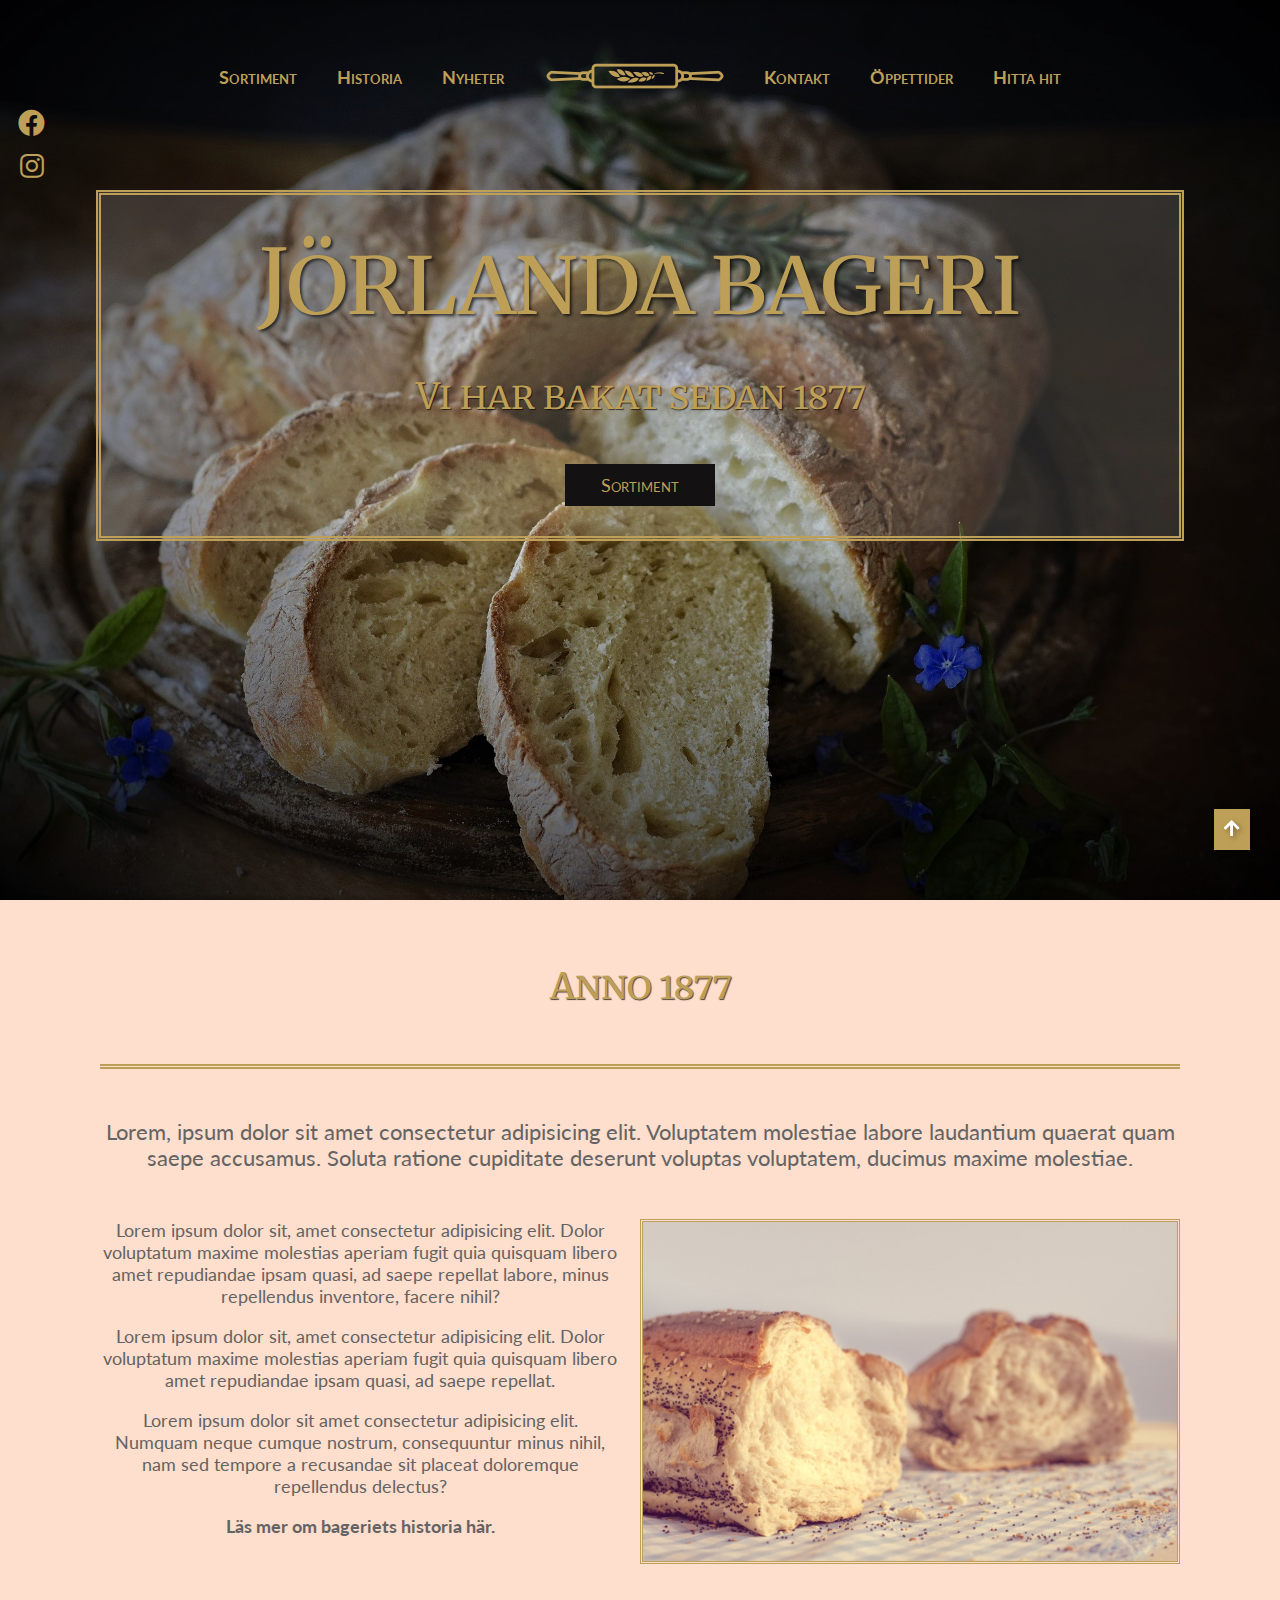
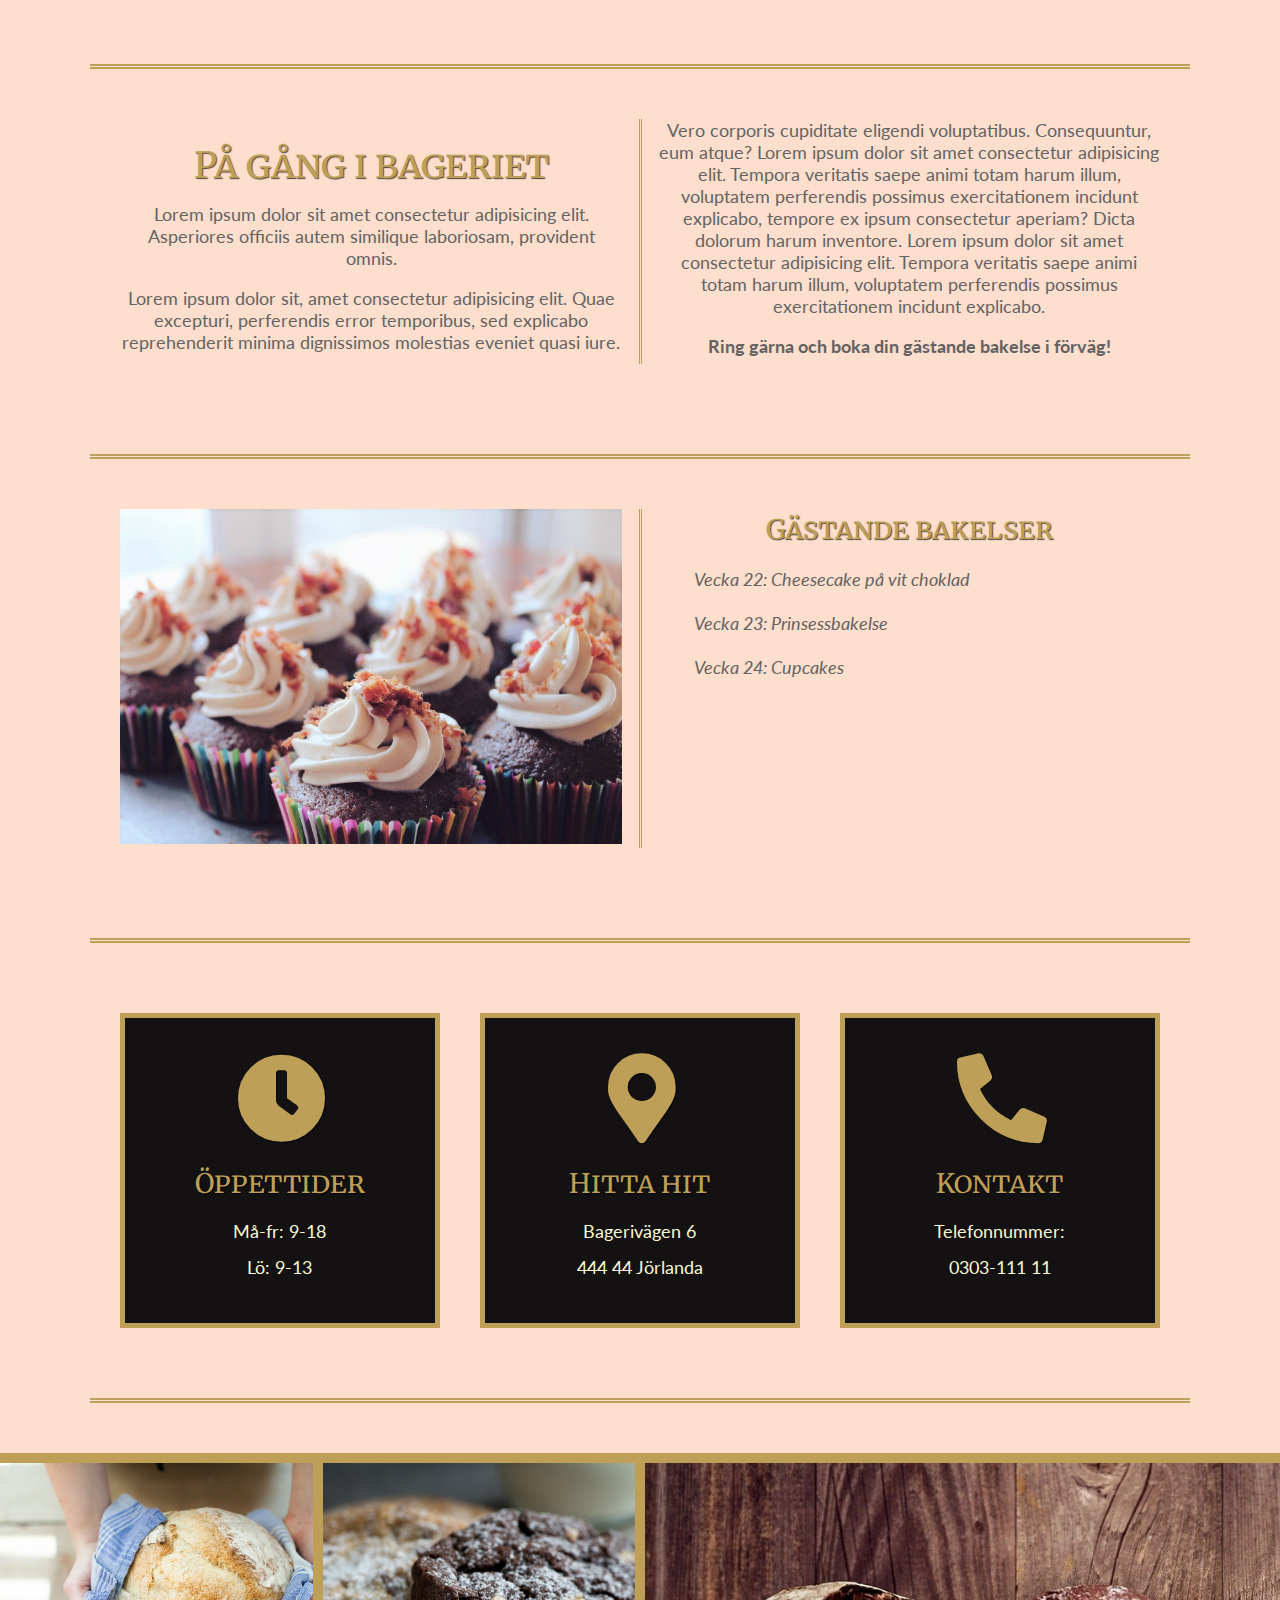
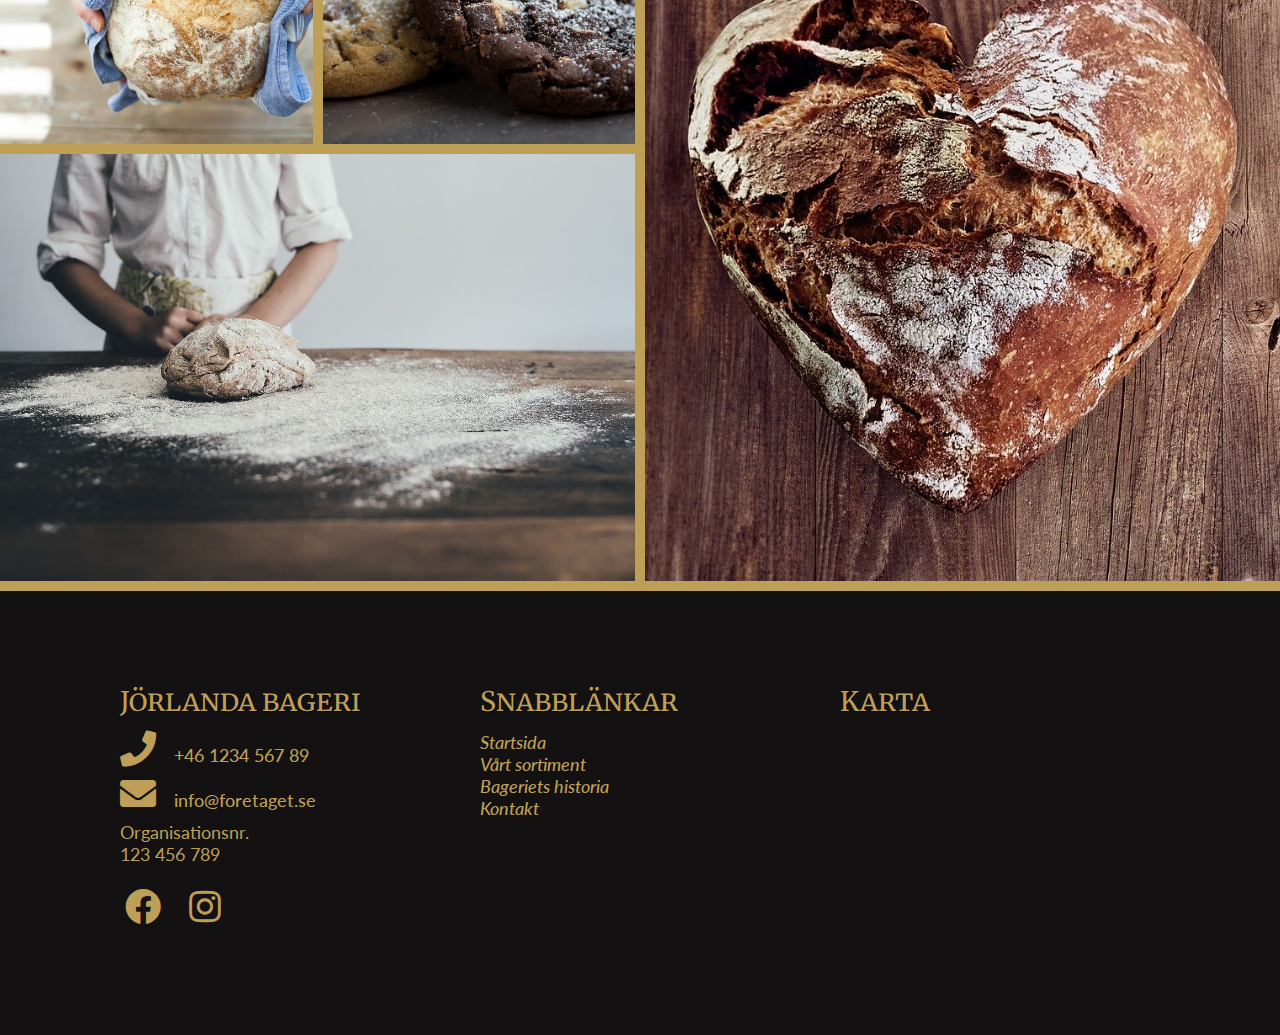
<file: index.html>
<!DOCTYPE html>
<html lang="sv">
<head>
    <meta charset="UTF-8">
    <meta name="viewport" content="width=device-width, initial-scale=1.0">
    <meta name="description" content="startsida för jorlanda bageri">
    <title>Jörlanda bageri</title>
    <link rel="stylesheet" href="css/main.css">
    <link href="https://fonts.googleapis.com/css2?family=Merriweather:ital,wght@0,300;0,400;0,700;0,900;1,300;1,400;1,700;1,900&display=swap" rel="stylesheet"> 
    <link href="https://fonts.googleapis.com/css2?family=Lato:ital,wght@0,100;0,300;0,400;0,700;0,900;1,100;1,300;1,400;1,700;1,900&family=Merriweather:ital,wght@0,300;0,400;0,700;0,900;1,300;1,400;1,700;1,900&display=swap" rel="stylesheet"> 
    <link rel="stylesheet" href="https://cdnjs.cloudflare.com/ajax/libs/font-awesome/5.13.0/css/all.min.css">
</head>
<body>
    <div class="site">
        <div id="top-of-the-page" div class="site">
       
        
        <main class="site-content" id="to-content">
            <section class="hero">
                <header class="site-header">
                    <div class="brand">
                        <a href="index.html"><img class="logo" src="image/bageri_favikon.png" alt="logotypbild på en kavel"></a>
                    </div>  
                   
                    <a class="btn toggle-menu" href="#"><i class="fas fa-bars fa-fw"></i></a>        
                    <nav class="site-navigation"> 
                        <a href="sortiment.html">Sortiment</a>
                        <a href="bageriets-historia.html">Historia</a>
                        <a href="nyheter.html" >Nyheter</a>
                        <a href="index.html"><img class="ikon" src="image/bageri_favikon.png" alt="logotyp bagare"></a>
                        <a href="kontakt.html">Kontakt</a>
                        <a href ="#oppettider">Öppettider</a> 
                        <a href="#karta">Hitta hit</a>
                    </nav> 
                    
                    <div class="so-me">
                        <a href="https://facebook.com/jorlandabageri"><i class="fab fa-facebook fa-fw scale"></i><span class="sr-only">Facebook</span></a>
                        <a href="https://instagram.com"><i class="fab fa-instagram fa-fw scale"></i><span class="sr-only">Instagram</span></a>  
                    </div>                
                </header>        
        
                <div class="container-border">
                    <h1>Jörlanda bageri</h1>
                    <div class="scale"><h5><a href="bageriets-historia.html">Vi har bakat sedan 1877</h5></a></div>
                    <div class="after"></div>
                    <a href="sortiment.html"><div class="button scale">Sortiment</a>
                  
                </div>                
                <div class="after"></div>
               
            </section>
            
            <section class="content">
                <div class="container">
                    <article class="post">
                        <div class="row"><div class="before"></div>

                            <h2 class="title">Anno 1877</h2>
                            <div class="border"></div>
                            <div class="ingress">Lorem, ipsum dolor sit amet consectetur adipisicing elit. Voluptatem molestiae labore laudantium quaerat quam saepe accusamus. Soluta ratione cupiditate deserunt voluptas voluptatem, ducimus maxime molestiae.</p></div>
                        
                            <div class="after"></div>    
                                      
                    
                            <p><img class="w50 alignright img-border" src="image/barkis.jpg" alt="bild på ett ljust bröd">Lorem ipsum dolor sit, amet consectetur adipisicing elit. Dolor voluptatum maxime molestias aperiam fugit quia quisquam libero amet repudiandae ipsam quasi, ad saepe repellat labore, minus repellendus inventore, facere nihil?</p>
                            <p>Lorem ipsum dolor sit, amet consectetur adipisicing elit. Dolor voluptatum maxime molestias aperiam fugit quia quisquam libero amet repudiandae ipsam quasi, ad saepe repellat.</p>
                            <p>Lorem ipsum dolor sit amet consectetur adipisicing elit. Numquam neque cumque nostrum, consequuntur minus nihil, nam sed tempore a recusandae sit placeat doloremque repellendus delectus? </p>
                            <p><b>Läs mer om bageriets historia <a href="bageriets-historia.html">här.</b></p></a>
                        </div> 
                    </article>
                
                    <div class="after"></div> 
                </div> 
            </section>
          
            <div class="border"></div>
            <section class="content section">
                <div class="container">
                    <div class="row">
                        <article class="col text-columns">
                           <h2 class="post-title">På gång i bageriet</h2>
                            <div class="post-preamble"><p>Lorem ipsum dolor sit amet consectetur adipisicing elit. Asperiores officiis autem similique laboriosam, provident omnis.</div>
                            <div class="post-content">
                               <p>Lorem ipsum dolor sit, amet consectetur adipisicing elit. Quae excepturi, perferendis error temporibus, sed explicabo reprehenderit minima dignissimos molestias eveniet quasi iure. Vero corporis cupiditate eligendi voluptatibus. Consequuntur, eum atque? Lorem ipsum dolor sit amet consectetur adipisicing elit. Tempora veritatis saepe animi totam harum illum, voluptatem perferendis possimus exercitationem incidunt explicabo, tempore ex ipsum consectetur aperiam? Dicta dolorum harum inventore. Lorem ipsum dolor sit amet consectetur adipisicing elit. Tempora veritatis saepe animi totam harum illum, voluptatem perferendis possimus exercitationem incidunt explicabo.</p>
                               <p><b>Ring gärna och boka din gästande bakelse i förväg!</b></p>
                            </div>
                        </article>
                    </div>
                    <div class="border"></div>    

                   <div class="row">
                        <div class="col text-columns">
                            <img src="image/cupcakes.jpg" alt="bild på cupcakes">
                            <h3>Gästande bakelser</h3>
                            <ul><p>
                                <li>Vecka 22: Cheesecake på vit choklad</li><br>
                                <li>Vecka 23: Prinsessbakelse</li><br>
                                <li>Vecka 24: Cupcakes</li>
                            </ul></p>                    
                      
                       
                  
                            
                        </div> 
                    </div>
                </div>
           
            </section>
          
            <div class="border"></div>
          

            <section class="features section">
                <div class="container">
                    <div class="row">
                        <div class="box-1">
                            <a name="oppettider"><i class="fas fa-clock fa-5x"></i><span class="sr-only">Klock-ikon</span>
                            <h3>Öppettider</h3></a>
                            <div class="p-white">Må-fr: 9-18<br>Lö: 9-13</div>
                        </div></a> 
                        <div class="box-1">
                            <i class="fas fa-map-marker-alt fa-5x"></i><span class="sr-only">GPS-ikon</span>
                            <h3>Hitta hit</h3><a href="https://goo.gl/maps/TNsWrTdi8qAAB6CSA" alt="länk till google maps">
                            <div class="p-white">Bagerivägen 6<br>444 44 Jörlanda</div></a>
                        </div>
                        <div class="box-1">
                            <i class="fas fa-phone-alt fa-5x"></i><span class="sr-only">Telefon-ikon</span>
                            <h3>Kontakt</h3>
                            <div class="p-white">Telefonnummer:<br><a href="tel:+46123456789">0303-111 11</a></div>
                            
                        </div>
                    </div>
                </div>
            </section>
     
            <div class="border"></div>
        </main>

        <div class="gallery">
            <figure class="gallery__item gallery__item--1">
                <img src="image/brod-i-handduk.jpg" class="gallery__img" alt="bröd liggandes i kökshandduk">
            </figure>
            <figure class="gallery__item gallery__item--2">
                <img src="image/kakor.jpg" class="gallery__img" alt="bild på två kakor">
            </figure>
            <figure class="gallery__item gallery__item--3">
                <img src="image/brod-hjarta.jpg" class="gallery__img" alt="bröd format som ett hjärta">
            </figure>
            <figure class="gallery__item gallery__item--4">
                <img src="image/bageri.jpg" class="gallery__img" alt="bagare står vid bakbord med en deg framför sig">
            </figure>
        </div>
        <footer class="site-footer">
    
            <div class="container">
                <div class="row-2">
                    <div class="col contact"><h3>Jörlanda bageri</h3><div class="phone"><i class="fas fa-phone fa-2x"></i><span class="sr-only">Telefon-ikon</span><a href="tel:+46123456789">+46 1234 567 89</a></div>
                        <div class="email"><i class="fas fa-envelope fa-2x"></i><span class="sr-only">Brev-ikon</span><a href="mailto:info@foretaget.se">info@foretaget.se</a></div>
                        <div class="contact">Organisationsnr.<br>123 456 789</a></div>
                        <a href="https://facebook.com"><i class="fab fa-facebook fa-2x"></i><span class="sr-only">Facebook</span></a></li>
                        <a href="https://instagram.com"><i class="fab fa-instagram fa-2x"></i><span class="sr-only">Instagram</span></a></li> 
                                            
                    </div>
                    <div class="col links"><h3>Snabblänkar</h3><ul>
                        <li><a href="index.html">Startsida</a></li>
                            <li><a href="sortiment.html">Vårt sortiment</a></li>
                            <li><a href="bageriets-historia.html">Bageriets historia</a></li>
                            <li><a href="kontakt.html">Kontakt</a></li>
                        </ul></div>
                    <div class="col"><a name="karta"><h3>Karta</h3><iframe src="https://www.google.com/maps/embed?pb=!1m18!1m12!1m3!1d2115.2787559019257!2d11.823460715587963!3d57.98311282525977!2m3!1f0!2f0!3f0!3m2!1i1024!2i768!4f13.1!3m3!1m2!1s0x4645657369e9e52d%3A0xb7d06a082ed2f62f!2sJ%C3%B6rlanda%20Bageri%20AB!5e0!3m2!1ssv!2sse!4v1588856460195!5m2!1ssv!2sse" width="100%" height="auto" frameborder="0" style="border:0;" allowfullscreen="" aria-hidden="false" tabindex="0"></iframe></div></a>
                    </div>
                </div>
            </div>
        </footer>

        <a href="#top"><button id="skrollknapp"><i class="fas fa-arrow-up"></i></button></a>
             
    </div>
    <script src="https://cdnjs.cloudflare.com/ajax/libs/jquery/3.5.1/jquery.js" integrity="sha256-QWo7LDvxbWT2tbbQ97B53yJnYU3WhH/C8ycbRAkjPDc=" crossorigin="anonymous"></script>
    <script>
        (function($){
            $('.toggle-menu').click( function() {
                $('.site-navigation').toggleClass('show');
            });
        })(jQuery);
      
    </script>
    
</body>
</html>
</file>
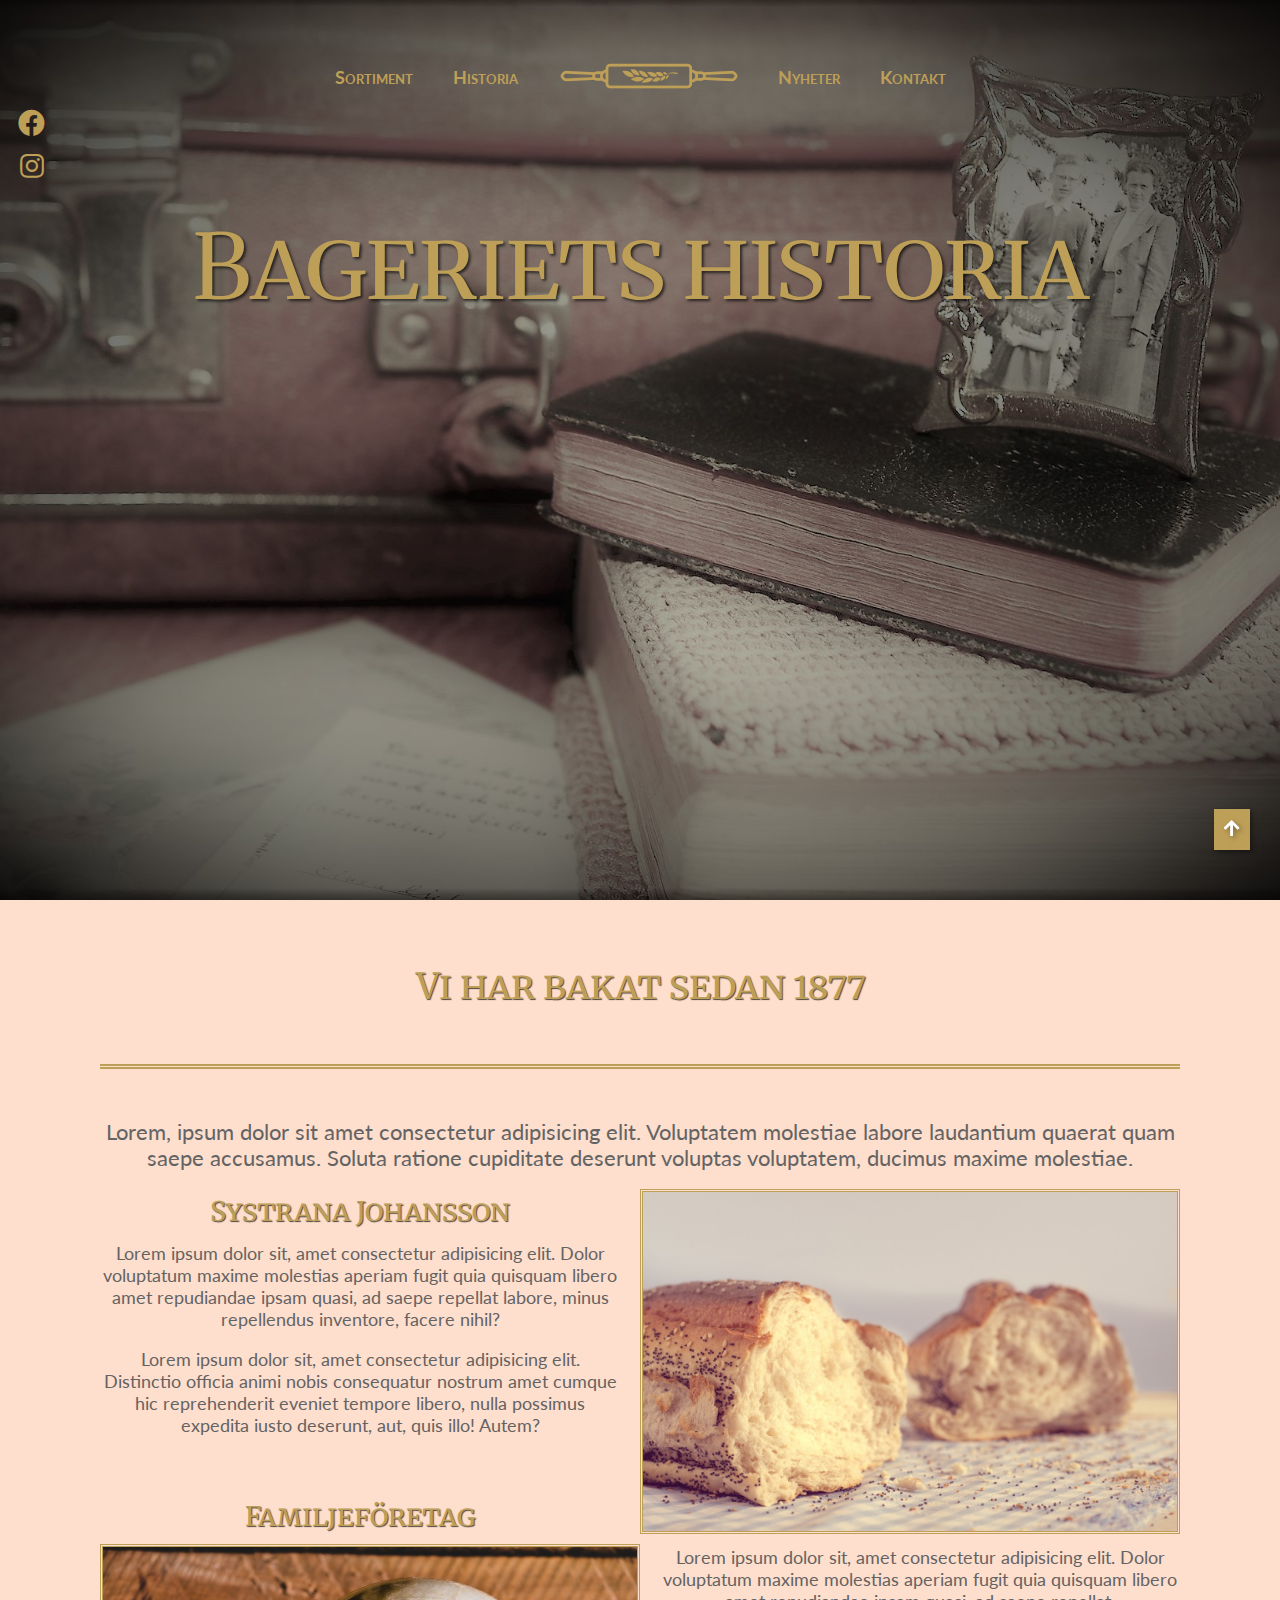
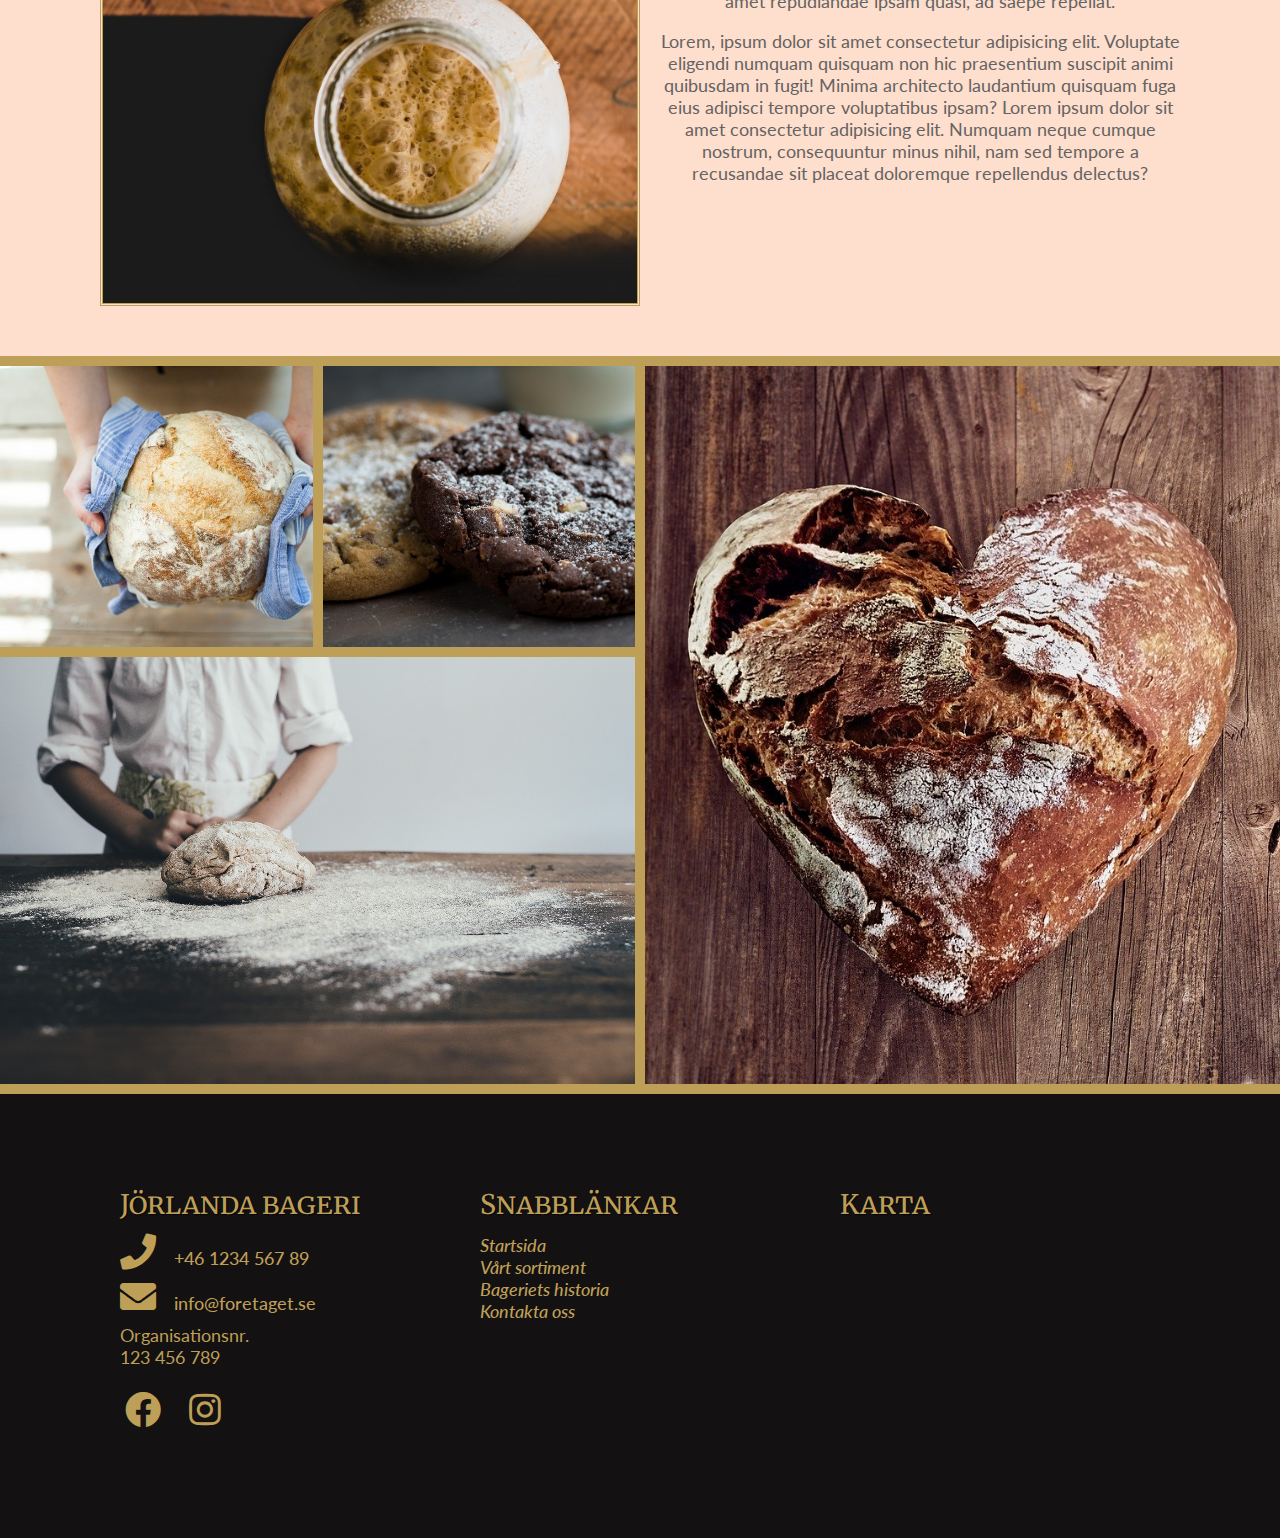
<file: bageriets-historia.html>
<!DOCTYPE html>
<html lang="sv">
<head>
    <meta charset="UTF-8">
    <meta name="viewport" content="width=device-width, initial-scale=1.0">
    <meta name="description" content="startsida för jorlanda bageri">
    <title>Jörlanda bageri</title>
    <link rel="stylesheet" href="css/main.css">
    <link href="https://fonts.googleapis.com/css2?family=Merriweather:ital,wght@0,300;0,400;0,700;0,900;1,300;1,400;1,700;1,900&display=swap" rel="stylesheet">
    <link href="https://fonts.googleapis.com/css2?family=Lato:ital,wght@0,100;0,300;0,400;0,700;0,900;1,100;1,300;1,400;1,700;1,900&family=Merriweather:ital,wght@0,300;0,400;0,700;0,900;1,300;1,400;1,700;1,900&display=swap" rel="stylesheet">  
    <link rel="stylesheet" href="https://cdnjs.cloudflare.com/ajax/libs/font-awesome/5.13.0/css/all.min.css">
</head>
<body>
    <main class="site-content" id="to-content">
        <section class="hero-historia">
            <header class="site-header">
                <div class="brand">
                    <a href="index.html"><img class="logo" src="image/bageri_favikon.png" alt="logotypbild på en kavel"></a>
                </div>  
               
                <a class="btn toggle-menu" href="#"><i class="fas fa-bars fa-fw"></i></a>        
                <nav class="site-navigation"> 
                    <a href="sortiment.html" >Sortiment</a>
                    <a href="bageriets-historia.html">Historia</a>
                    <a href="index.html"><img class="ikon" src="image/bageri_favikon.png" alt="logotyp bagare"></a>
                    <a href="nyheter.html" >Nyheter</a>                       
                    <a href="kontakt.html">Kontakt</a>
                </nav> 
                
              <div class="so-me">
                    <a href="https://facebook.com/jorlandabageri"><i class="fab fa-facebook fa-fw"></i><span class="sr-only">Facebook</span></a>
                    <a href="https://instagram.com"><i class="fab fa-instagram fa-fw"></i><span class="sr-only">Instagram</span></a>  
                </div>                
            </header>        
    
            <div class="container">
                <h1>Bageriets historia</h1>
                <div class="after"></div>
               
            </div>                
            <div class="after"></div>
           
        </section>


            <section class="content">
            <div class="container">
                <article class="post">
                    <div class="row"><div class="before"></div>
                        <h2 class="title">Vi har bakat sedan 1877</h2>
                        <div class="border"></div>
                        <p><div class="ingress">Lorem, ipsum dolor sit amet consectetur adipisicing elit. Voluptatem molestiae labore laudantium quaerat quam saepe accusamus. Soluta ratione cupiditate deserunt voluptas voluptatem, ducimus maxime molestiae.</p>
                    </div>                    
                
                    <img class="w50 alignright img-border" src="image/barkis.jpg" alt="bild på vitt bröd"> <h3>Systrana Johansson</h3><p>Lorem ipsum dolor sit, amet consectetur adipisicing elit. Dolor voluptatum maxime molestias aperiam fugit quia quisquam libero amet repudiandae ipsam quasi, ad saepe repellat labore, minus repellendus inventore, facere nihil?</p>
                   
                    <p>Lorem ipsum dolor sit, amet consectetur adipisicing elit. Distinctio officia animi nobis consequatur nostrum amet cumque hic reprehenderit eveniet tempore libero, nulla possimus expedita iusto deserunt, aut, quis illo! Autem?</p>
             
                    <img class="w50 alignleft img-border" src="image/surdeg-i-burk.jpg" alt="bild på surdeg i burk"><br><h3>Familjeföretag</h3><p>Lorem ipsum dolor sit, amet consectetur adipisicing elit. Dolor voluptatum maxime molestias aperiam fugit quia quisquam libero amet repudiandae ipsam quasi, ad saepe repellat.</p>
                    <p>Lorem, ipsum dolor sit amet consectetur adipisicing elit. Voluptate eligendi numquam quisquam non hic praesentium suscipit animi quibusdam in fugit! Minima architecto laudantium quisquam fuga eius adipisci tempore voluptatibus ipsam? Lorem ipsum dolor sit amet consectetur adipisicing elit. Numquam neque cumque nostrum, consequuntur minus nihil, nam sed tempore a recusandae sit placeat doloremque repellendus delectus? </p>
                </article></div> 
                <div class="after">
                                
            </div> 
            </section>
        </main>

        <div class="gallery">
            <figure class="gallery__item gallery__item--1">
                <img src="image/brod-i-handduk.jpg" class="gallery__img" alt="bröd liggandes i kökshandduk">
            </figure>
            <figure class="gallery__item gallery__item--2">
                <img src="image/kakor.jpg" class="gallery__img" alt="bild på två kakor">
            </figure>
            <figure class="gallery__item gallery__item--3">
                <img src="image/brod-hjarta.jpg" class="gallery__img" alt="bröd format som ett hjärta">
            </figure>
            <figure class="gallery__item gallery__item--4">
                <img src="image/bageri.jpg" class="gallery__img" alt="bagare står vid bakbord med en deg framför sig">
            </figure>
        </div>
        
        <footer class="site-footer">
    
            <div class="container">
                <div class="row-2">
                    <div class="col contact"><h3>Jörlanda bageri</h3><div class="phone"><i class="fas fa-phone fa-2x"></i><a href="tel:+46123456789">+46 1234 567 89</a></div>
                        <div class="email"><i class="fas fa-envelope fa-2x"></i><a href="mailto:info@foretaget.se">info@foretaget.se</a></div>
                        <div class="contact">Organisationsnr.<br>123 456 789</a></div>
                        <a href="https://facebook.com"><i class="fab fa-facebook fa-2x"></i><span class="sr-only">Facebook</span></a></li>
                        <a href="https://instagram.com"><i class="fab fa-instagram fa-2x"></i><span class="sr-only">Instagram</span></a></li> 
                                            
                    </div>
                    <div class="col links"><h3>Snabblänkar</h3><ul>
                        <li><a href="index.html">Startsida</a></li>
                            <li><a href="sortiment.html">Vårt sortiment</a></li>
                            <li><a href="bageriets-historia.html">Bageriets historia</a></li>
                            <li><a href="kontakt.html">Kontakta oss</a></li>
                        </ul></div>
                    <div class="col"><h3>Karta</h3><iframe src="https://www.google.com/maps/embed?pb=!1m18!1m12!1m3!1d2115.2787559019257!2d11.823460715587963!3d57.98311282525977!2m3!1f0!2f0!3f0!3m2!1i1024!2i768!4f13.1!3m3!1m2!1s0x4645657369e9e52d%3A0xb7d06a082ed2f62f!2sJ%C3%B6rlanda%20Bageri%20AB!5e0!3m2!1ssv!2sse!4v1588856460195!5m2!1ssv!2sse" width="100%" height="auto" frameborder="0" style="border:0;" allowfullscreen="" aria-hidden="false" tabindex="0"></iframe></div>
                    </div>
                </div>
            </div>
        </footer>
       
        <a href="#top"><button id="skrollknapp"><i class="fas fa-arrow-up"></i></button></a>
             
    </div>
    <script src="https://cdnjs.cloudflare.com/ajax/libs/jquery/3.5.1/jquery.js" integrity="sha256-QWo7LDvxbWT2tbbQ97B53yJnYU3WhH/C8ycbRAkjPDc=" crossorigin="anonymous"></script>
    <script>
        (function($){
            $('.toggle-menu').click( function() {
                $('.site-navigation').toggleClass('show');
            });
        })(jQuery);
      
    </script>
    
</body>
</html>
</file>
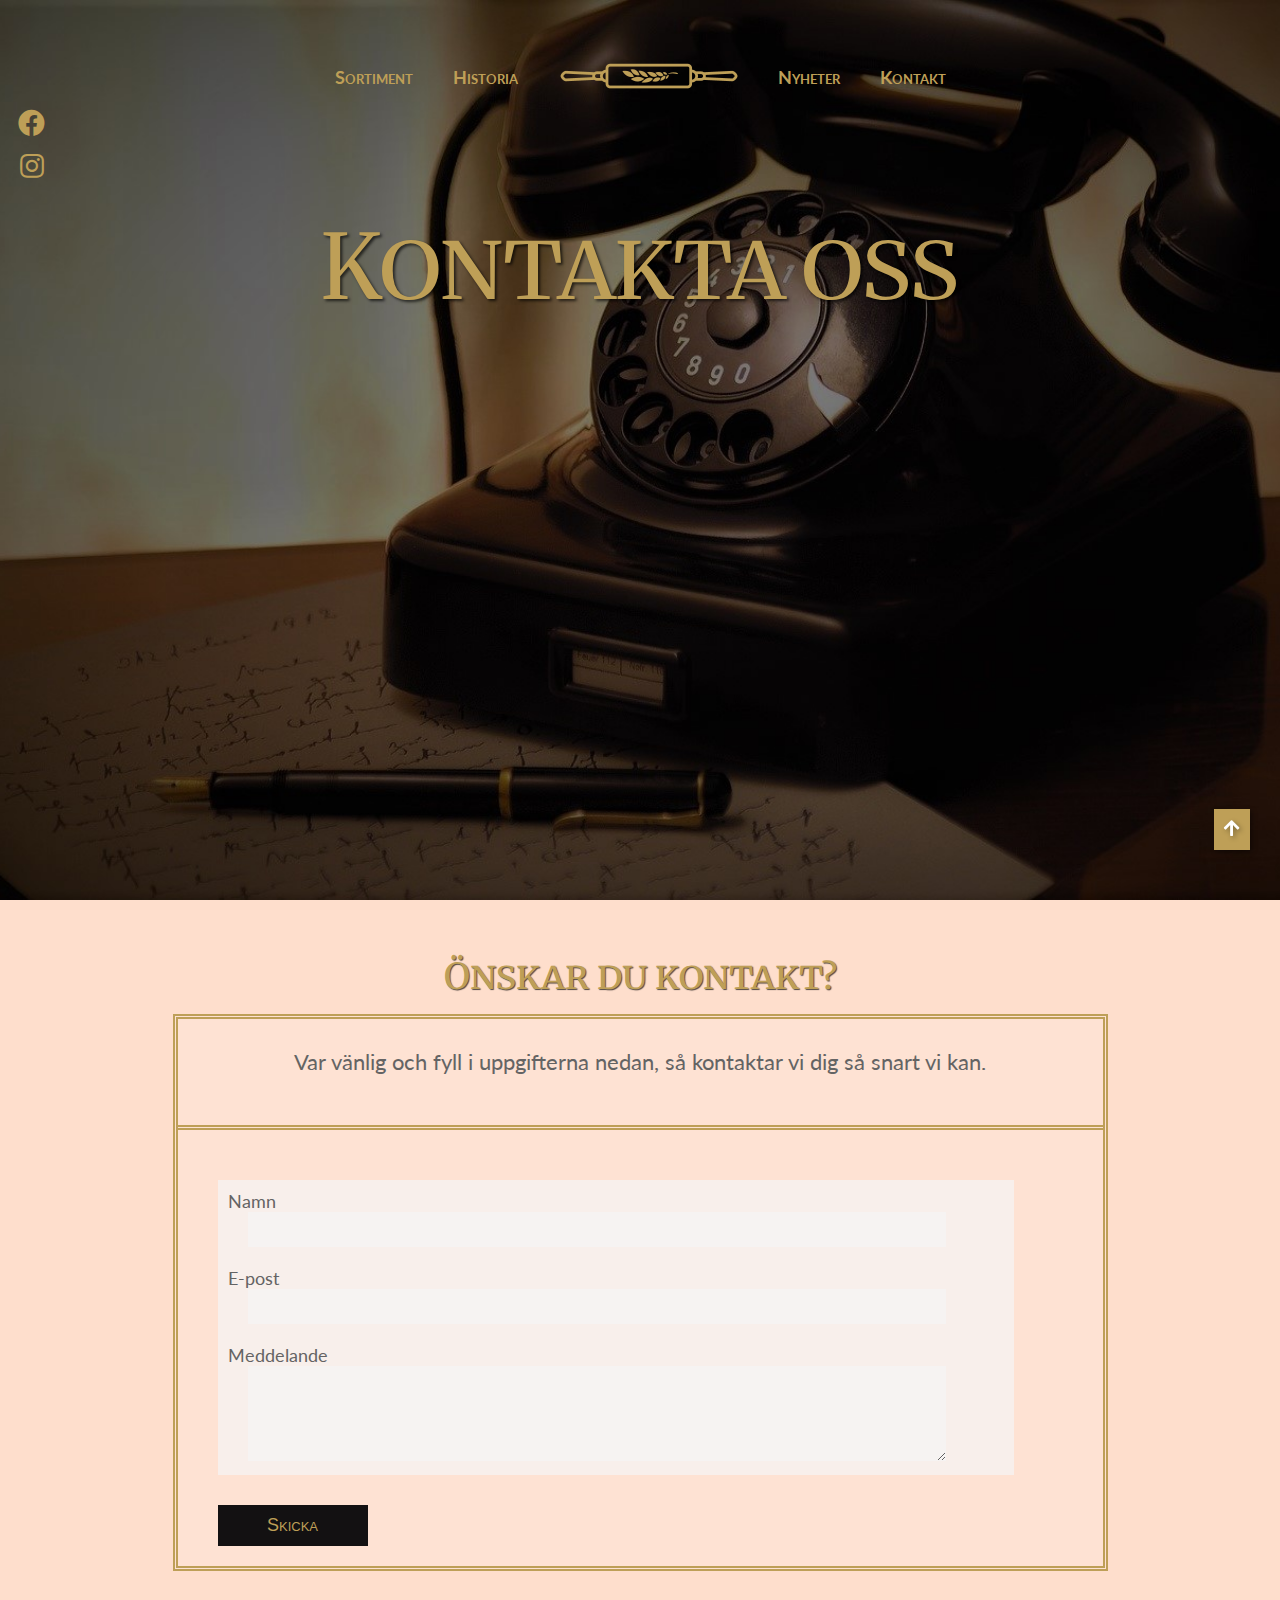
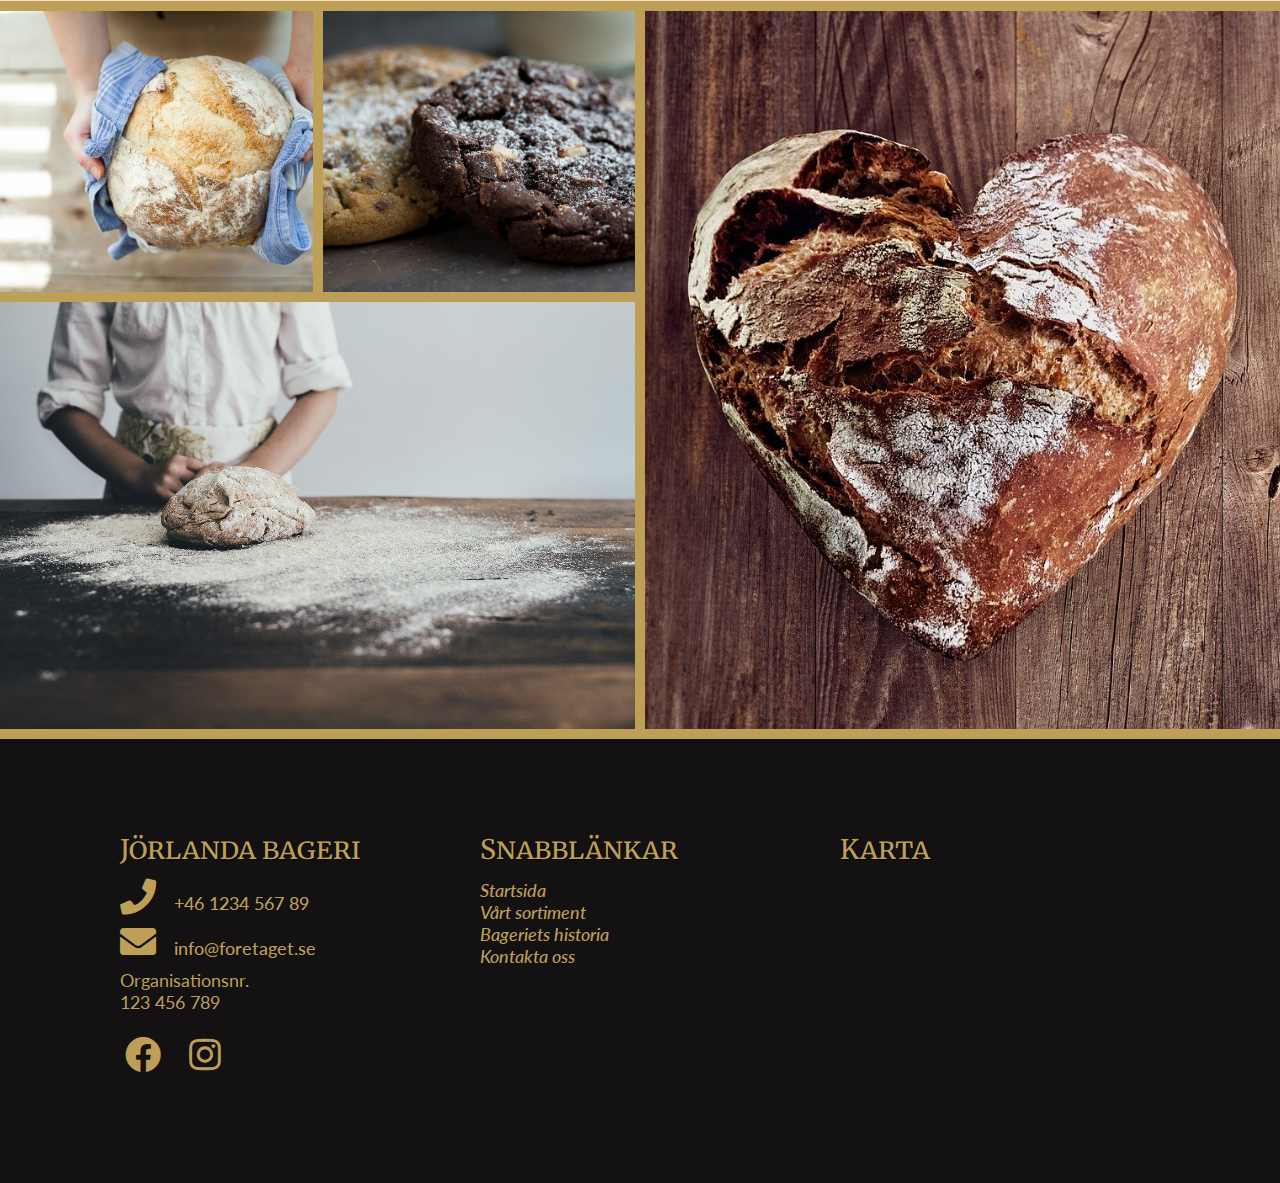
<file: kontakt.html>
<!DOCTYPE html>
<html lang="sv">
<head>
    <meta charset="UTF-8">
    <meta name="viewport" content="width=device-width, initial-scale=1.0">
    <meta name="description" content="startsida för jorlanda bageri">
    <title>Jörlanda bageri</title>
    <link rel="stylesheet" href="css/main.css">
    <link href="https://fonts.googleapis.com/css2?family=Merriweather:ital,wght@0,300;0,400;0,700;0,900;1,300;1,400;1,700;1,900&display=swap" rel="stylesheet">
    <link href="https://fonts.googleapis.com/css2?family=Lato:ital,wght@0,100;0,300;0,400;0,700;0,900;1,100;1,300;1,400;1,700;1,900&family=Merriweather:ital,wght@0,300;0,400;0,700;0,900;1,300;1,400;1,700;1,900&display=swap" rel="stylesheet">  
    <link rel="stylesheet" href="https://cdnjs.cloudflare.com/ajax/libs/font-awesome/5.13.0/css/all.min.css">
</head>
<body>
    <div class="site">
        <div id="top-of-the-page" div class="site">
            <section class="hero-kontakt">
                <header class="site-header">
                    <div class="brand">
                        <a href="index.html"><img class="logo" src="image/bageri_favikon.png" alt="logotyp bagare"></a>
                    </div>  
                   
                    <a class="btn toggle-menu" href="#"><i class="fas fa-bars fa-fw"></i></a>        
                    <nav class="site-navigation"> 
                        <a href="sortiment.html" >Sortiment</a>
                        <a href="bageriets-historia.html">Historia</a>
                        <a href="index.html"><img class="ikon" src="image/bageri_favikon.png" alt="logotypbild på en kavel"></a>
                        <a href="nyheter.html" >Nyheter</a>                       
                        <a href="kontakt.html">Kontakt</a>
                       
                    </nav> 
                    
                  <div class="so-me">
                        <a href="https://facebook.com/jorlandabageri"><i class="fab fa-facebook fa-fw"></i><span class="sr-only">Facebook</span></a>
                        <a href="https://instagram.com"><i class="fab fa-instagram fa-fw"></i><span class="sr-only">Instagram</span></a>  
                    </div>                
                </header>        
        
                <div class="container">
                    <h1>Kontakta oss</h1>
                    <div class="after"></div>
                        
                   
                </div>                
                <div class="after"></div>
               
            </section>   
       
        
            <section content>
                <div class="container">
                  
                    <div class="before"></div>
                    <h2>Önskar du kontakt?</h2>
                    <div class="container-border">
                        <div class="before"></div>
                                        
                        <div class="ingress">Var vänlig och fyll i uppgifterna nedan, så kontaktar vi dig så snart vi kan.</div>
                        <div class="border"></div>
                    
                        <div class="w.50">
                            <form action="form">
                                <label for="name">Namn<br><input type="text" name="name" id="name"></label>
                                <label for="e-post">E-post<br><input type="email" name="email" id="email"></label>
                                <label for="message">Meddelande<br>
                                <textarea name="text" rows="5"></textarea></label>
                                <div class="after"></div>
                                <input type="submit" class="button-left scale" value="Skicka">
                            </form>
                        </div>
                    </div>
                    <div class="after"></div>
            </section>

        </main>
        <div class="gallery">
            <figure class="gallery__item gallery__item--1">
                <img src="image/brod-i-handduk.jpg" class="gallery__img" alt="bröd liggandes i kökshandduk">
            </figure>
            <figure class="gallery__item gallery__item--2">
                <img src="image/kakor.jpg" class="gallery__img" alt="bild på två kakor">
            </figure>
            <figure class="gallery__item gallery__item--3">
                <img src="image/brod-hjarta.jpg" class="gallery__img" alt="bröd format som ett hjärta">
            </figure>
            <figure class="gallery__item gallery__item--4">
                <img src="image/bageri.jpg" class="gallery__img" alt="bagare står vid bakbord med en deg framför sig">
            </figure>
        </div>

        <footer class="site-footer">
    
            <div class="container">
                <div class="row-2">
                    <div class="col contact"><h3>Jörlanda bageri</h3><div class="phone"><i class="fas fa-phone fa-2x"></i><a href="tel:+46123456789">+46 1234 567 89</a></div>
                        <div class="email"><i class="fas fa-envelope fa-2x"></i><a href="mailto:info@foretaget.se">info@foretaget.se</a></div>
                        <div class="contact">Organisationsnr.<br>123 456 789</a></div>
                        <a href="https://facebook.com"><i class="fab fa-facebook fa-2x"></i><span class="sr-only">Facebook</span></a></li>
                        <a href="https://instagram.com"><i class="fab fa-instagram fa-2x"></i><span class="sr-only">Instagram</span></a></li> 
                                            
                    </div>
                    <div class="col links"><h3>Snabblänkar</h3><ul>
                        <li><a href="index.html">Startsida</a></li>
                            <li><a href="sortiment.html">Vårt sortiment</a></li>
                            <li><a href="bageriets-historia.html">Bageriets historia</a></li>
                            <li><a href="kontakt.html">Kontakta oss</a></li>
                        </ul></div>
                    <div class="col"><h3>Karta</h3><iframe src="https://www.google.com/maps/embed?pb=!1m18!1m12!1m3!1d2115.2787559019257!2d11.823460715587963!3d57.98311282525977!2m3!1f0!2f0!3f0!3m2!1i1024!2i768!4f13.1!3m3!1m2!1s0x4645657369e9e52d%3A0xb7d06a082ed2f62f!2sJ%C3%B6rlanda%20Bageri%20AB!5e0!3m2!1ssv!2sse!4v1588856460195!5m2!1ssv!2sse" width="100%" height="auto" frameborder="0" style="border:0;" allowfullscreen="" aria-hidden="false" tabindex="0"></iframe></div>
                    </div>
                </div>
            </div>
        </footer>
       
        <a href="#top"><button id="skrollknapp"><i class="fas fa-arrow-up"></i></button></a>
             
    </div>
    <script src="https://cdnjs.cloudflare.com/ajax/libs/jquery/3.5.1/jquery.js" integrity="sha256-QWo7LDvxbWT2tbbQ97B53yJnYU3WhH/C8ycbRAkjPDc=" crossorigin="anonymous"></script>
    <script>
        (function($){
            $('.toggle-menu').click( function() {
                $('.site-navigation').toggleClass('show');
            });
        })(jQuery);
      
    </script>
    
</body>
</html>

</body>
</html>
</file>
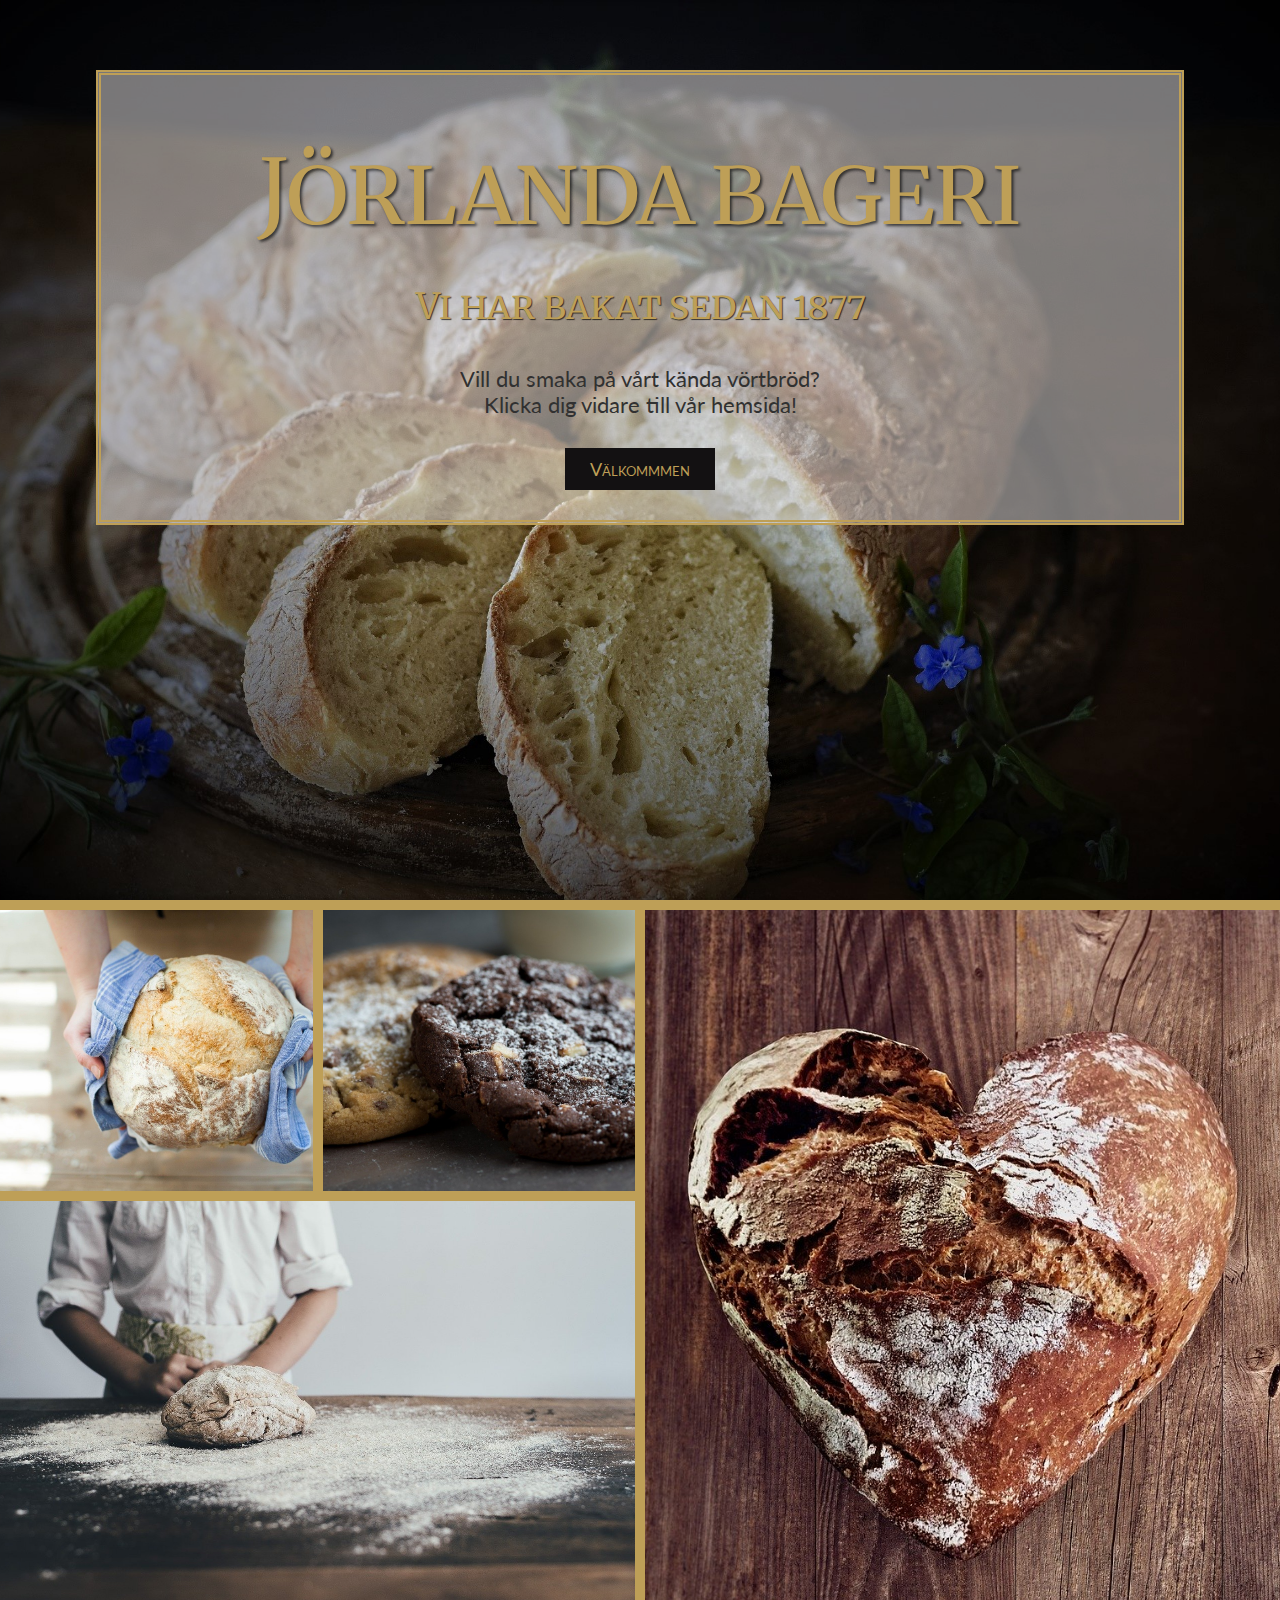
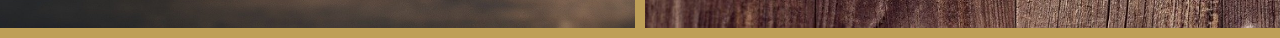
<file: landningssida.html>
<!DOCTYPE html>
<html lang="sv">
<head>
    <meta charset="UTF-8">
    <meta name="viewport" content="width=device-width, initial-scale=1.0">
    <title>Jörlanda bageri</title>
    <link rel="stylesheet" href="css/main.css">
    <link href="https://fonts.googleapis.com/css2?family=Merriweather:ital,wght@0,300;0,400;0,700;0,900;1,300;1,400;1,700;1,900&display=swap" rel="stylesheet">
    <link href="https://fonts.googleapis.com/css2?family=Lato:ital,wght@0,100;0,300;0,400;0,700;0,900;1,100;1,300;1,400;1,700;1,900&family=Merriweather:ital,wght@0,300;0,400;0,700;0,900;1,300;1,400;1,700;1,900&display=swap" rel="stylesheet">  
    <link rel="stylesheet" href="https://cdnjs.cloudflare.com/ajax/libs/font-awesome/5.13.0/css/all.min.css">
</head>
<body>
    <main class="site-main">

        <section class="hero-landning">
            <div class="before"></div>
            <div class="container-landning">
                <div class="before"></div>
            
                <h1>Jörlanda bageri</h1>
                         
                
                <h2>Vi har bakat sedan 1877</h2><br>
                <div class="ingress-dark">Vill du smaka på vårt kända vörtbröd?<br>Klicka dig vidare till vår hemsida!</div>
                <div class="after"></div>
                <a href="index.html"><div class="button scale">Välkommmen</a></div>
                <div class="after"></div>
                
            </div>  
        
                      
        </section>
   
        <div class="gallery">
            <figure class="gallery__item gallery__item--1">
                <img src="image/brod-i-handduk.jpg" class="gallery__img" alt="bröd liggandes i kökshandduk">
            </figure>
            <figure class="gallery__item gallery__item--2">
                <img src="image/kakor.jpg" class="gallery__img" alt="bild på två kakor">
            </figure>
            <figure class="gallery__item gallery__item--3">
                <img src="image/brod-hjarta.jpg" class="gallery__img" alt="bröd format som ett hjärta">
            </figure>
            <figure class="gallery__item gallery__item--4">
                <img src="image/bageri.jpg" class="gallery__img" alt="bagare står vid bakbord med en deg framför sig">
            </figure>
        </div>
       
    </main>    

        
</body>
</html>
</file>
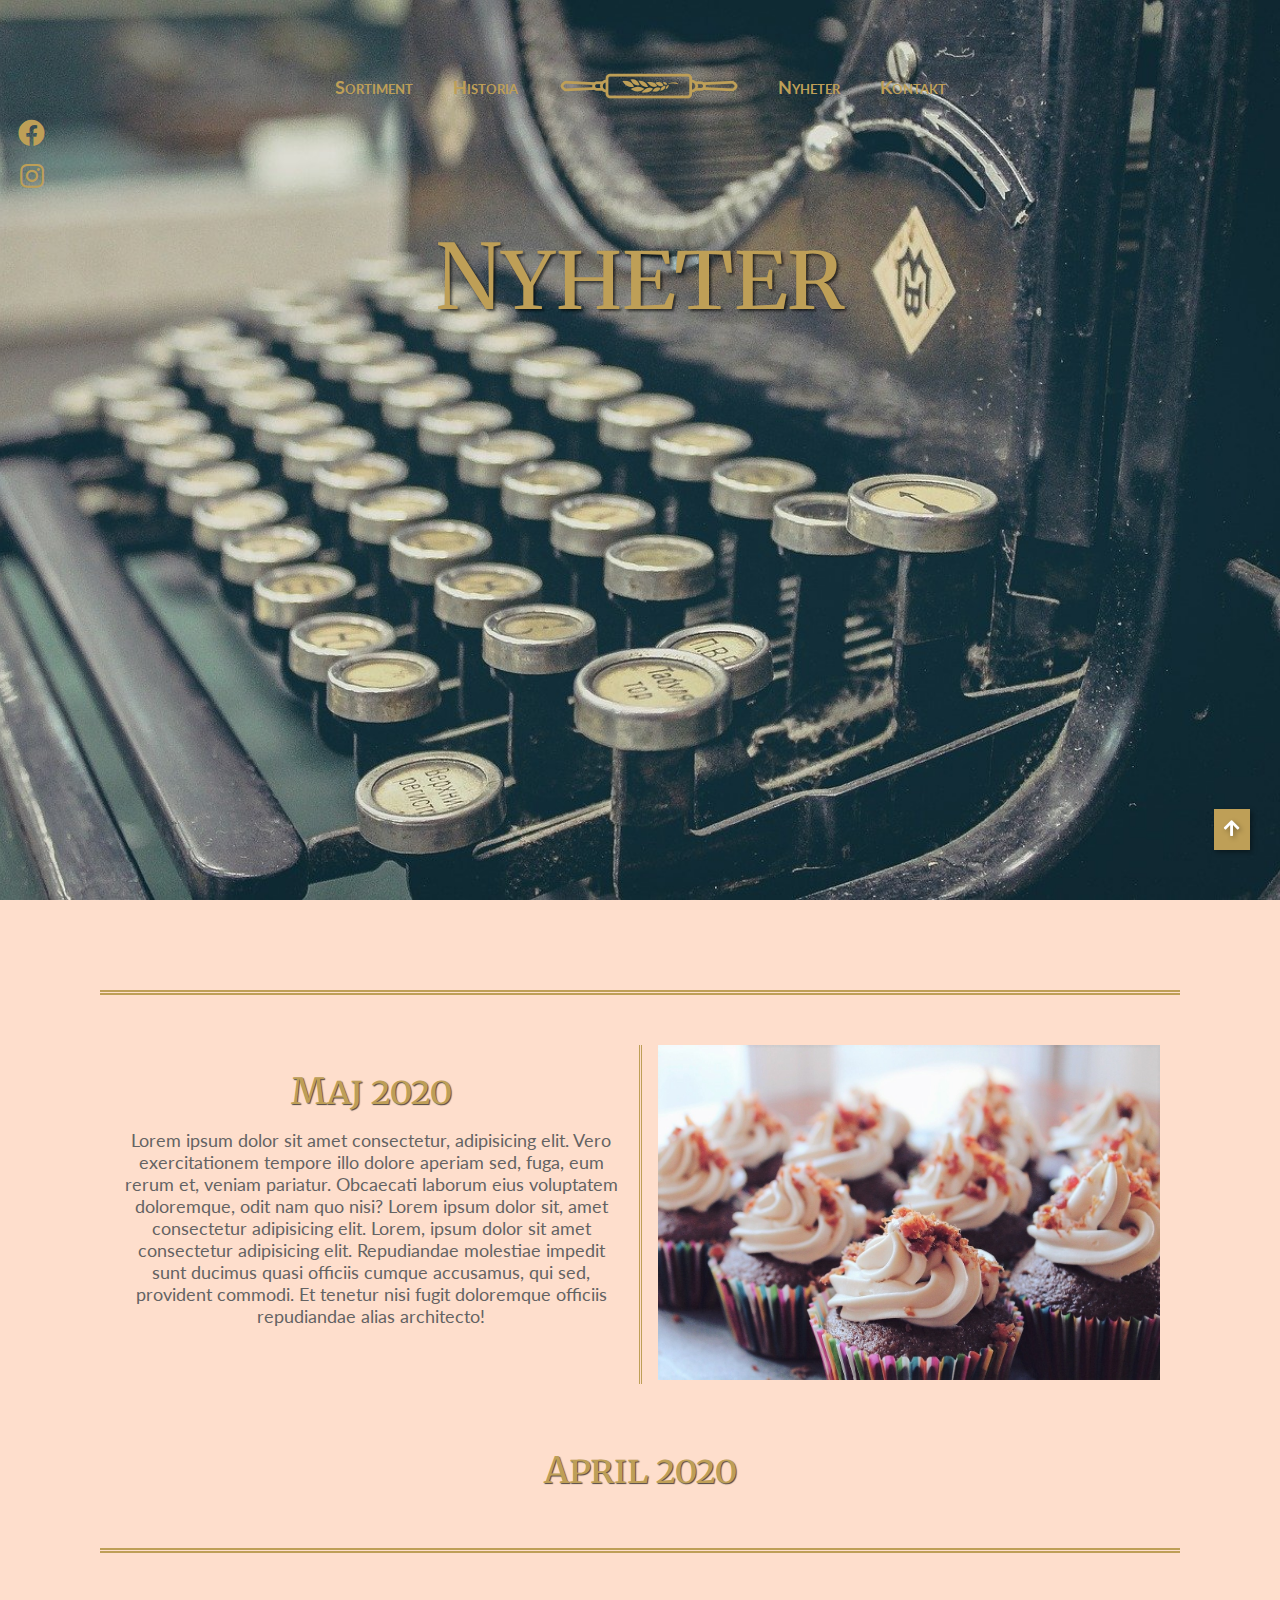
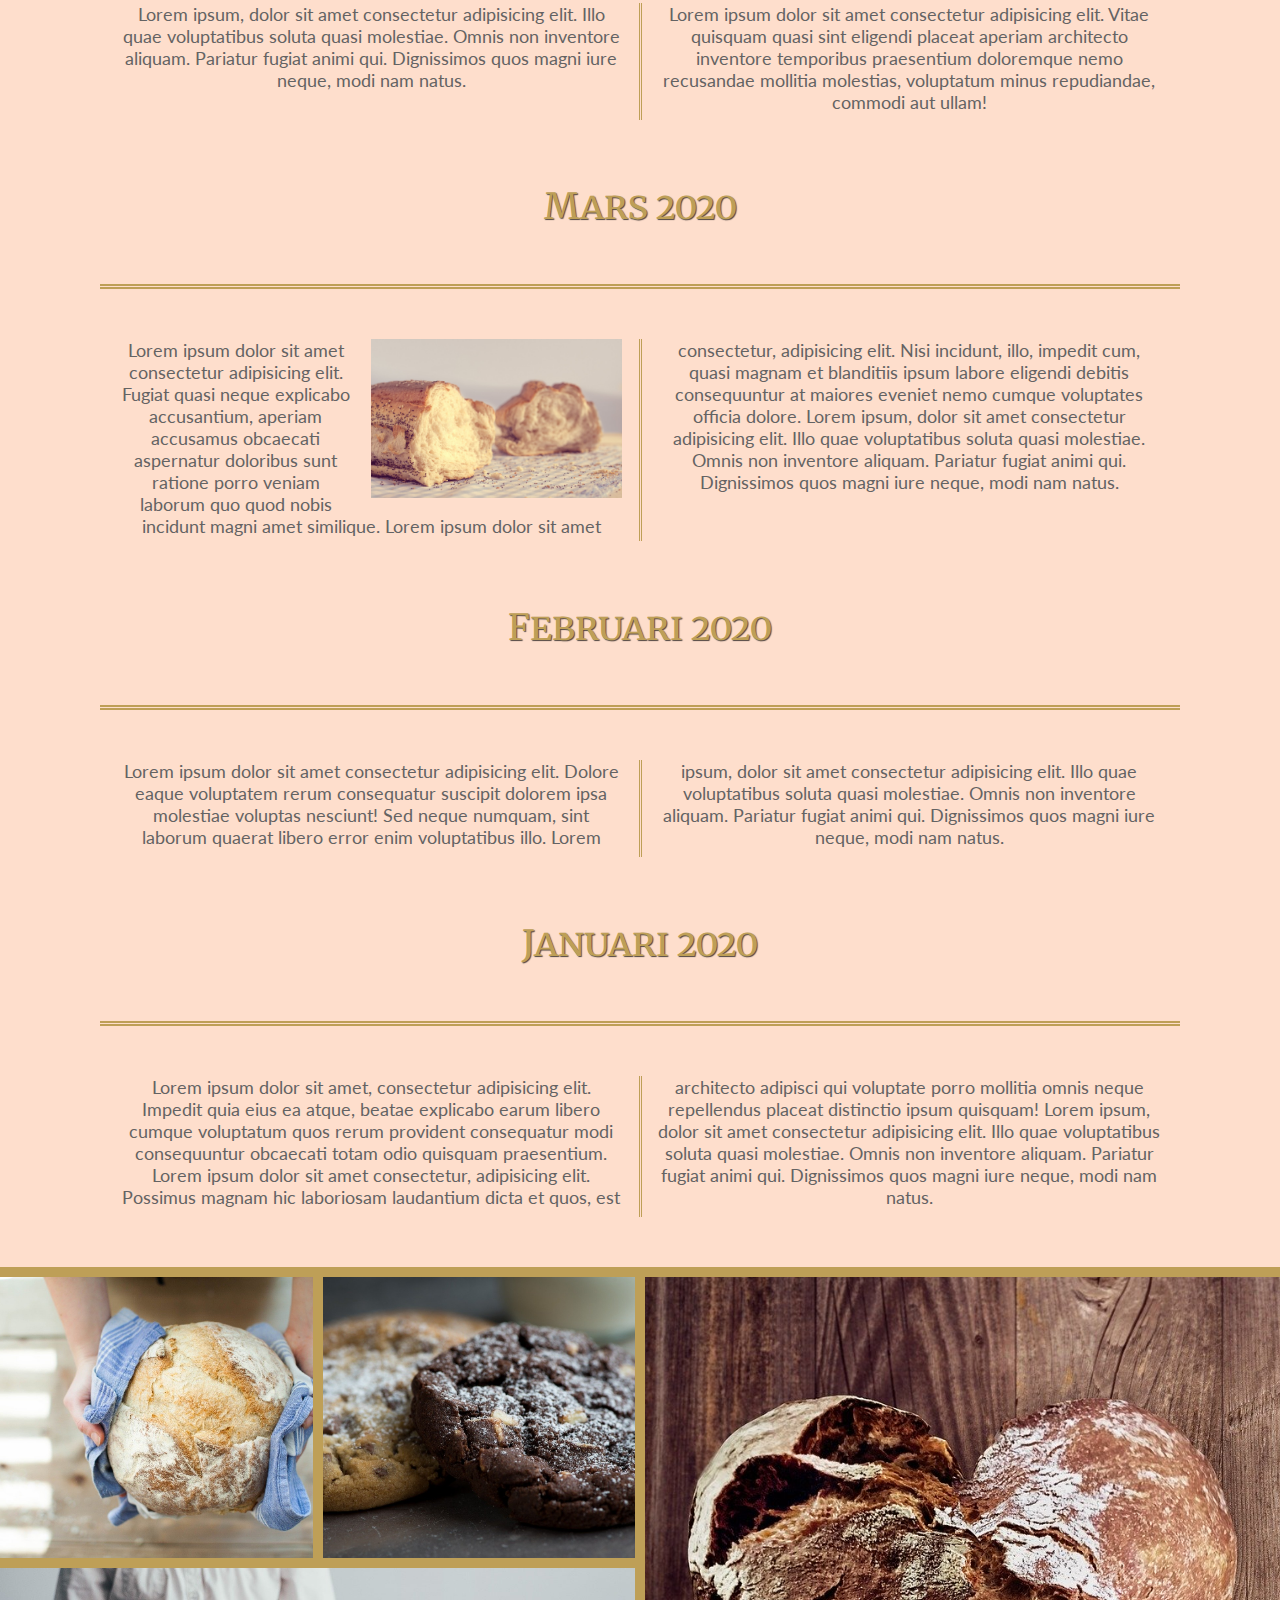
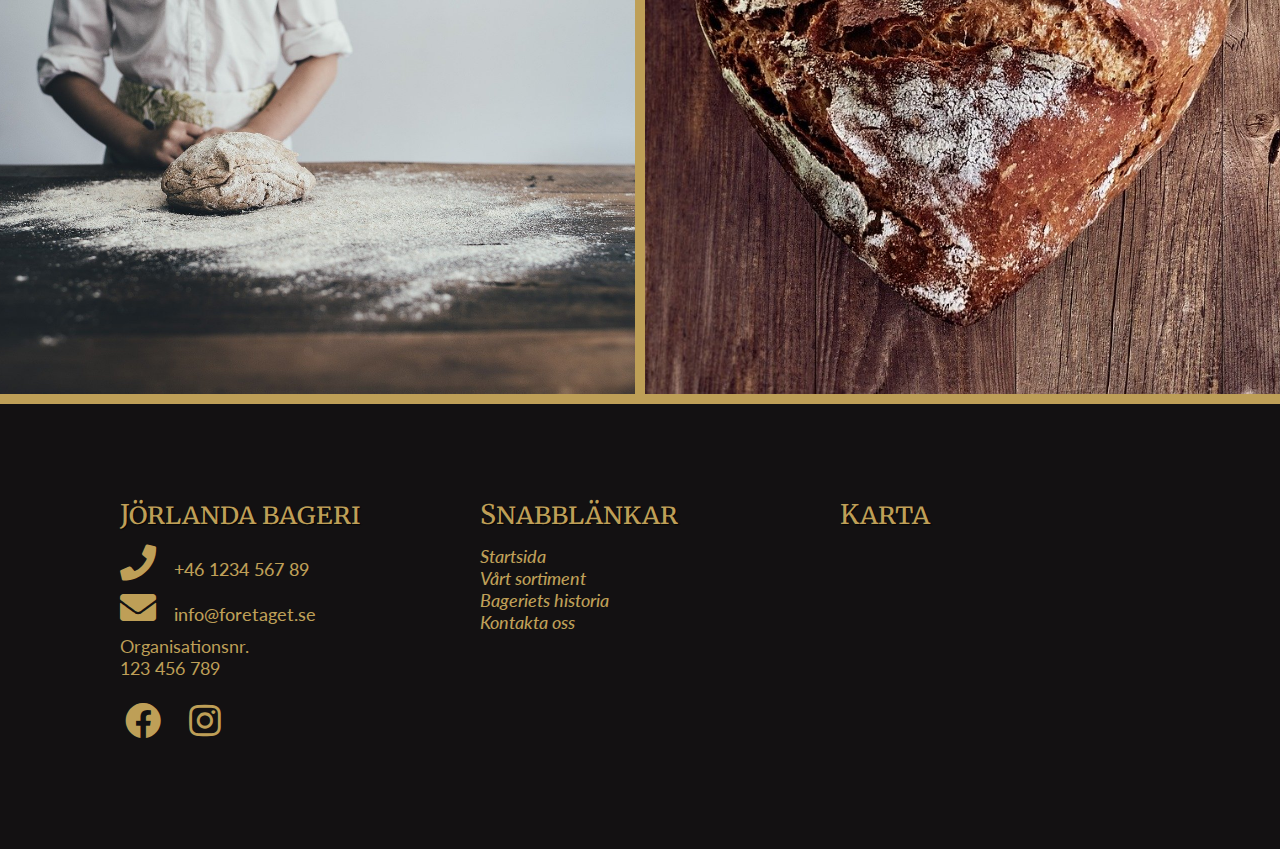
<file: nyheter.html>
<!DOCTYPE html>
<html lang="sv">
<head>
    <meta charset="UTF-8">
    <meta name="viewport" content="width=device-width, initial-scale=1.0">
    <meta name="description" content="startsida för jorlanda bageri">
    <title>Jörlanda bageri</title>
    <link rel="stylesheet" href="css/main.css">
    <link href="https://fonts.googleapis.com/css2?family=Merriweather:ital,wght@0,300;0,400;0,700;0,900;1,300;1,400;1,700;1,900&display=swap" rel="stylesheet">
    <link href="https://fonts.googleapis.com/css2?family=Lato:ital,wght@0,100;0,300;0,400;0,700;0,900;1,100;1,300;1,400;1,700;1,900&family=Merriweather:ital,wght@0,300;0,400;0,700;0,900;1,300;1,400;1,700;1,900&display=swap" rel="stylesheet">  
    <link rel="stylesheet" href="https://cdnjs.cloudflare.com/ajax/libs/font-awesome/5.13.0/css/all.min.css">
</head>
<body>
    <div class="site">
        <div id="top-of-the-page" div class="site">
           
            <section class="hero-nyheter">
                <header class="site-header">
                    <div class="brand">
                        <a href="index.html"><img class="logo" src="image/bageri_favikon.png" alt="logotypbild på en kavel"></a>
                    </div>  
                   
                    <a class="btn toggle-menu" href="#"><i class="fas fa-bars fa-fw"></i></a>        
                    <nav class="site-navigation"> 
                        <a href="sortiment.html" >Sortiment</a>
                        <a href="bageriets-historia.html">Historia</a>
                        <a href="index.html"><img class="ikon" src="image/bageri_favikon.png" alt="logotyp bagare"></a>
                        <a href="nyheter.html" >Nyheter</a>                       
                        <a href="kontakt.html">Kontakt</a>
                       
                    </nav> 
                    
                  <div class="so-me">
                        <a href="https://facebook.com/jorlandabageri"><i class="fab fa-facebook fa-fw"></i><span class="sr-only">Facebook</span></a>
                        <a href="https://instagram.com"><i class="fab fa-instagram fa-fw"></i><span class="sr-only">Instagram</span></a>  
                    </div>                
                </header>        
        
                <div class="container">
                    <h1>Nyheter</h1>
                    <div class="after"></div>
                        
                   
                </div>                
                <div class="after"></div>
               
            </section>   
            <section content>
                <div class="container">
                    <div class="row">                    
                        <div class="before"></div>
                        <div class="border"></div>
                            <div class="col text-columns">
                            <h2>Maj 2020</h2>                      
                            <p>Lorem ipsum dolor sit amet consectetur, adipisicing elit. Vero exercitationem tempore illo dolore aperiam sed, fuga, eum rerum et, veniam pariatur. Obcaecati laborum eius voluptatem doloremque, odit nam quo nisi? Lorem ipsum dolor sit, amet consectetur adipisicing elit. Lorem, ipsum dolor sit amet consectetur adipisicing elit. Repudiandae molestiae impedit sunt ducimus quasi officiis cumque accusamus, qui sed, provident commodi. Et tenetur nisi fugit doloremque officiis repudiandae alias architecto!</p>
                            <img src="image/cupcakes.jpg" alt="bild på cupcakes"></div>
                        <div class="after"></div>
                    </div>
                    <div class="row">
                        <h2>April 2020</h2>
                        <div class="border"></div>
                        <div class="col text-columns">
                            <p>Lorem ipsum, dolor sit amet consectetur adipisicing elit. Illo quae voluptatibus soluta quasi molestiae. Omnis non inventore aliquam. Pariatur fugiat animi qui. Dignissimos quos magni iure neque, modi nam natus.</p>
                            <p>Lorem ipsum dolor sit amet consectetur adipisicing elit. Vitae quisquam quasi sint eligendi placeat aperiam architecto inventore temporibus praesentium doloremque nemo recusandae mollitia molestias, voluptatum minus repudiandae, commodi aut ullam!</p>
                        </div>
                        <div class="after"></div>
                    </div>
                    <div class="row">
                        <h2>Mars 2020</h2>
                        <div class="border"></div>
                        <div class="col text-columns">
                            <p><img class="w50 alignright" src="image/barkis.jpg" alt="bild på vitt bröd">Lorem ipsum dolor sit amet consectetur adipisicing elit. Fugiat quasi neque explicabo accusantium, aperiam accusamus obcaecati aspernatur doloribus sunt ratione porro veniam laborum quo quod nobis incidunt magni amet similique. Lorem ipsum dolor sit amet consectetur, adipisicing elit. Nisi incidunt, illo, impedit cum, quasi magnam et blanditiis ipsum labore eligendi debitis consequuntur at maiores eveniet nemo cumque voluptates officia dolore. Lorem ipsum, dolor sit amet consectetur adipisicing elit. Illo quae voluptatibus soluta quasi molestiae. Omnis non inventore aliquam. Pariatur fugiat animi qui. Dignissimos quos magni iure neque, modi nam natus.</p>
                            <div class="after"></div>
                        </div>
                    </div>
                    <div class="row">
                        <h2>Februari 2020</h2>
                        <div class="border"></div>
                        <div class="col text-columns">
                            <p>Lorem ipsum dolor sit amet consectetur adipisicing elit. Dolore eaque voluptatem rerum consequatur suscipit dolorem ipsa molestiae voluptas nesciunt! Sed neque numquam, sint laborum quaerat libero error enim voluptatibus illo. Lorem ipsum, dolor sit amet consectetur adipisicing elit. Illo quae voluptatibus soluta quasi molestiae. Omnis non inventore aliquam. Pariatur fugiat animi qui. Dignissimos quos magni iure neque, modi nam natus.</p>
                        </div>
                        <div class="after"></div>
                    </div>
                    <div class="row">
                        <h2>Januari 2020</h2>
                        <div class="border"></div>
                        <div class="col text-columns">
                            <p>Lorem ipsum dolor sit amet, consectetur adipisicing elit. Impedit quia eius ea atque, beatae explicabo earum libero cumque voluptatum quos rerum provident consequatur modi consequuntur obcaecati totam odio quisquam praesentium. Lorem ipsum dolor sit amet consectetur, adipisicing elit. Possimus magnam hic laboriosam laudantium dicta et quos, est architecto adipisci qui voluptate porro mollitia omnis neque repellendus placeat distinctio ipsum quisquam! Lorem ipsum, dolor sit amet consectetur adipisicing elit. Illo quae voluptatibus soluta quasi molestiae. Omnis non inventore aliquam. Pariatur fugiat animi qui. Dignissimos quos magni iure neque, modi nam natus.</p>
                        </div>
                        <div class="after"></div>
                    </div>
                </div>
            </section>
            <div class="gallery">
                <figure class="gallery__item gallery__item--1">
                    <img src="image/brod-i-handduk.jpg" class="gallery__img" alt="bröd liggandes i kökshandduk">
                </figure>
                <figure class="gallery__item gallery__item--2">
                    <img src="image/kakor.jpg" class="gallery__img" alt="bild på två kakor">
                </figure>
                <figure class="gallery__item gallery__item--3">
                    <img src="image/brod-hjarta.jpg" class="gallery__img" alt="bröd format som ett hjärta">
                </figure>
                <figure class="gallery__item gallery__item--4">
                    <img src="image/bageri.jpg" class="gallery__img" alt="bagare står vid bakbord med en deg framför sig">
                </figure>
            </div>
        
        <footer class="site-footer">    
            <div class="container">
                <div class="row-2">
                    <div class="col contact"><h3>Jörlanda bageri</h3><div class="phone"><i class="fas fa-phone fa-2x"></i><a href="tel:+46123456789">+46 1234 567 89</a></div>
                        <div class="email"><i class="fas fa-envelope fa-2x"></i><a href="mailto:info@foretaget.se">info@foretaget.se</a></div>
                        <div class="contact">Organisationsnr.<br>123 456 789</a></div>
                        <a href="https://facebook.com"><i class="fab fa-facebook fa-2x"></i><span class="sr-only">Facebook</span></a></li>
                        <a href="https://instagram.com"><i class="fab fa-instagram fa-2x"></i><span class="sr-only">Instagram</span></a></li> 
                                            
                    </div>
                    <div class="col links"><h3>Snabblänkar</h3><ul>
                        <li><a href="index.html">Startsida</a></li>
                            <li><a href="sortiment.html">Vårt sortiment</a></li>
                            <li><a href="bageriets-historia.html">Bageriets historia</a></li>
                            <li><a href="kontakt.html">Kontakta oss</a></li>
                        </ul></div>
                    <div class="col"><h3>Karta</h3><iframe src="https://www.google.com/maps/embed?pb=!1m18!1m12!1m3!1d2115.2787559019257!2d11.823460715587963!3d57.98311282525977!2m3!1f0!2f0!3f0!3m2!1i1024!2i768!4f13.1!3m3!1m2!1s0x4645657369e9e52d%3A0xb7d06a082ed2f62f!2sJ%C3%B6rlanda%20Bageri%20AB!5e0!3m2!1ssv!2sse!4v1588856460195!5m2!1ssv!2sse" width="100%" height="auto" frameborder="0" style="border:0;" allowfullscreen="" aria-hidden="false" tabindex="0"></iframe></div>
                    </div>
                </div>
            </div>
        </footer>
       
        <a href="#top"><button id="skrollknapp"><i class="fas fa-arrow-up"></i></button></a>
             
    </div>
    <script src="https://cdnjs.cloudflare.com/ajax/libs/jquery/3.5.1/jquery.js" integrity="sha256-QWo7LDvxbWT2tbbQ97B53yJnYU3WhH/C8ycbRAkjPDc=" crossorigin="anonymous"></script>
    <script>
        (function($){
            $('.toggle-menu').click( function() {
                $('.site-navigation').toggleClass('show');
            });
        })(jQuery);
      
    </script>
    
</body>
</html>

</body>
</html>
</file>
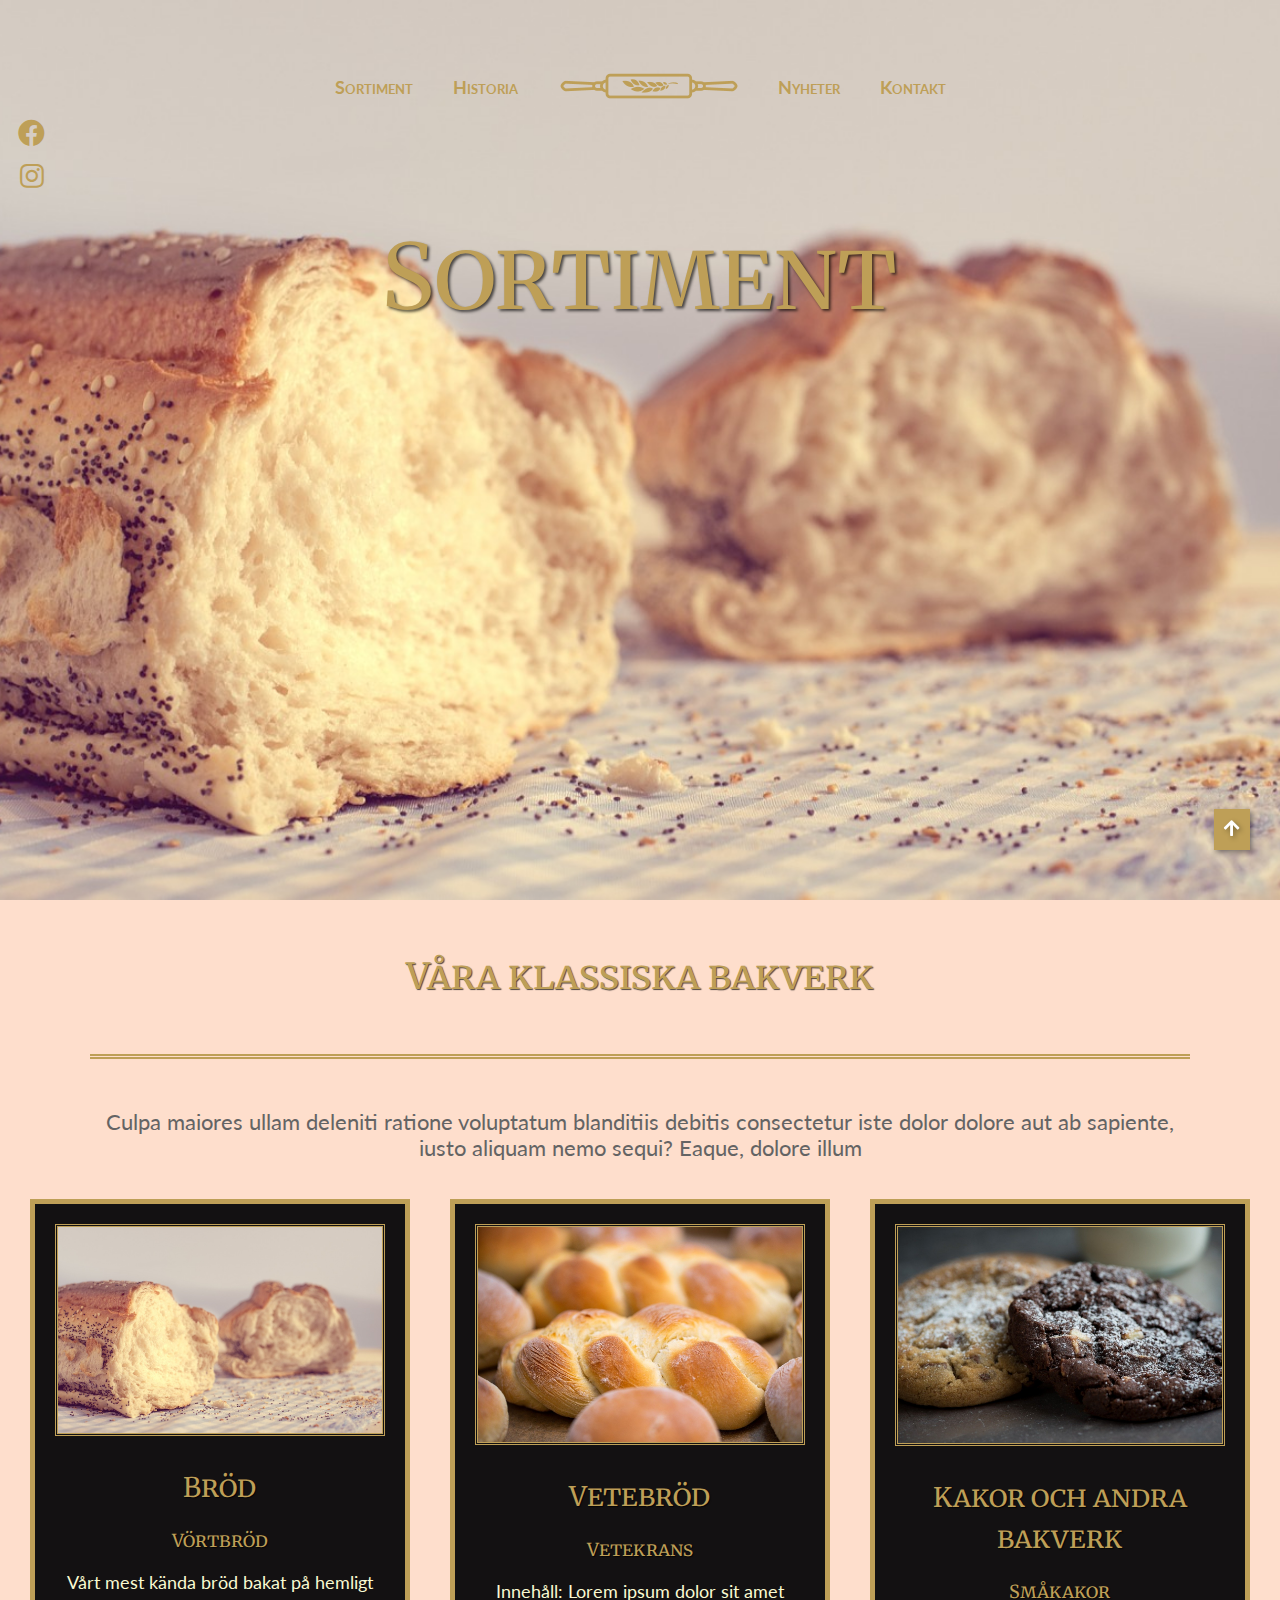
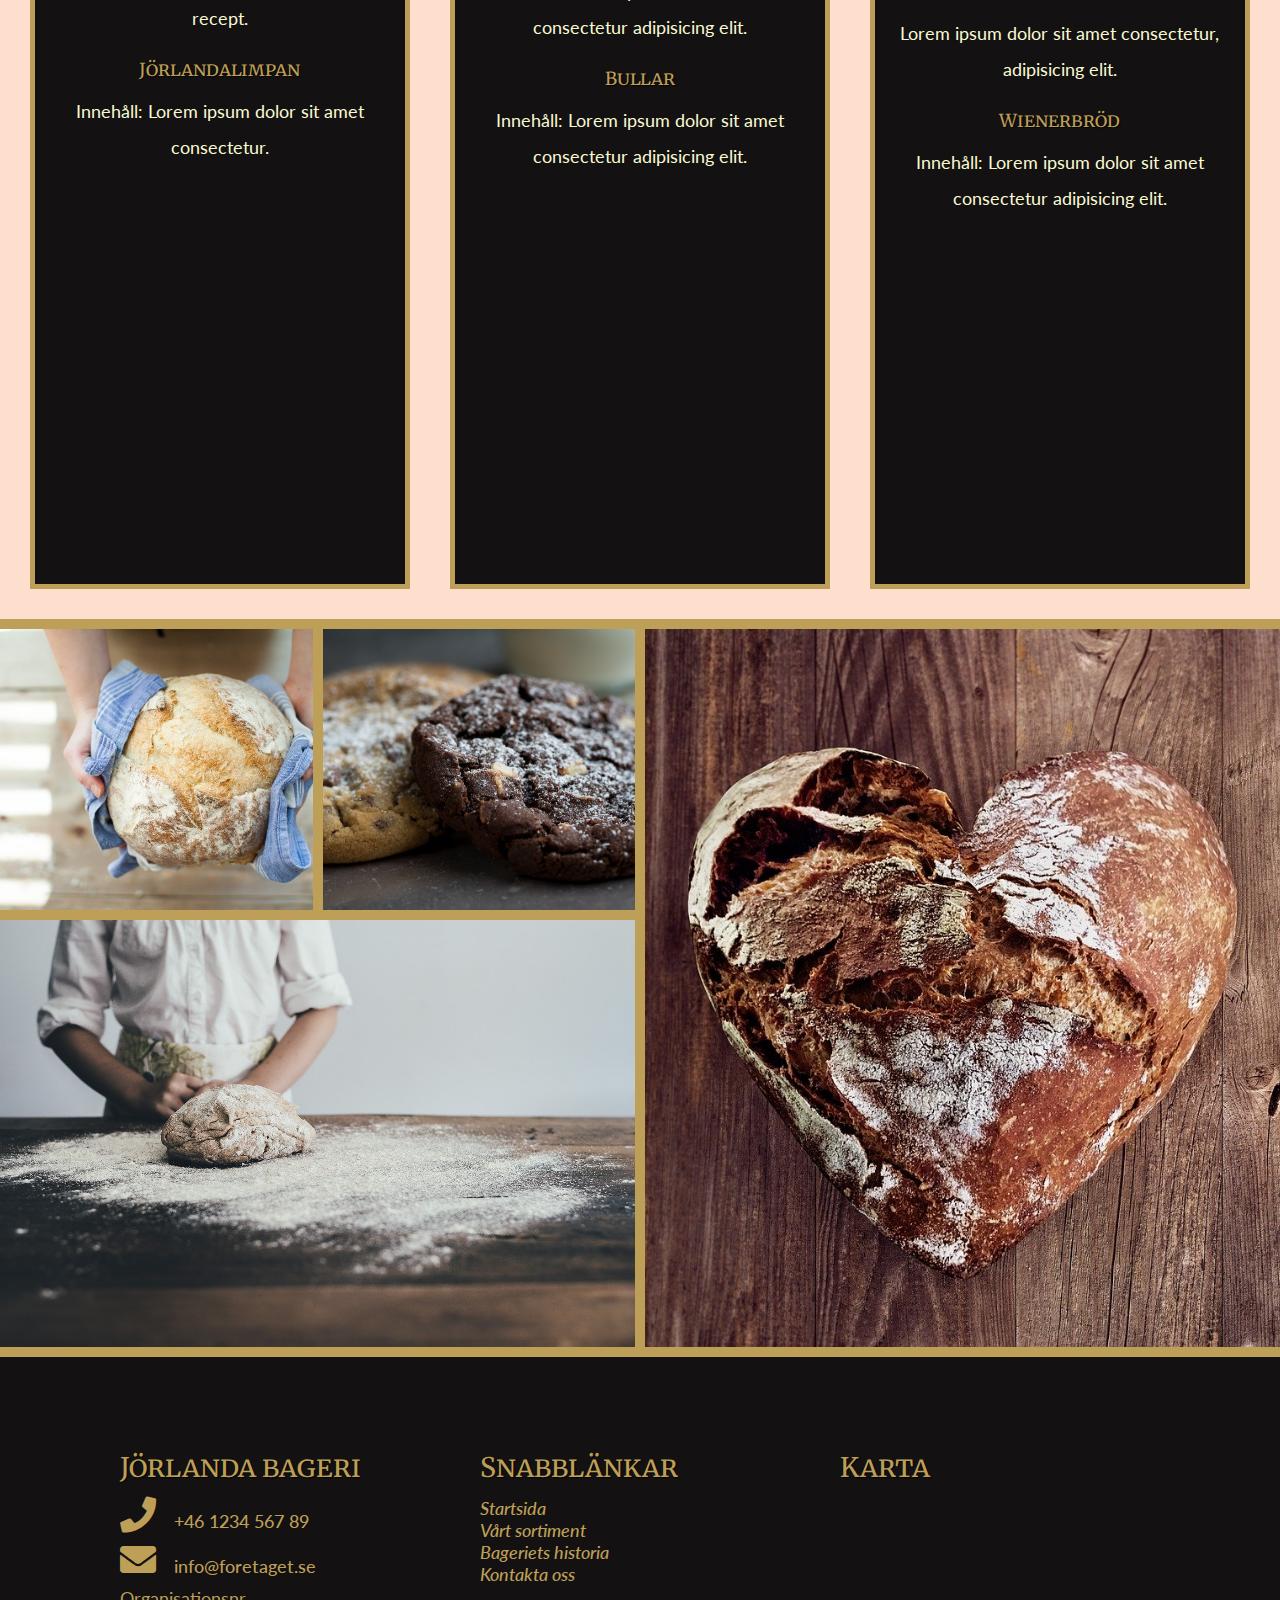
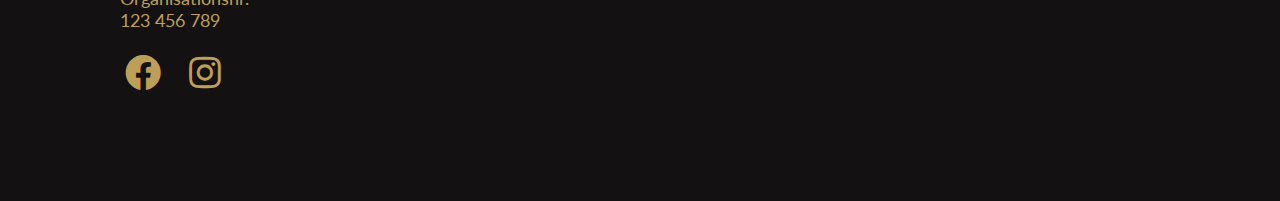
<file: sortiment.html>
<!DOCTYPE html>
<html lang="sv">
<head>
    <meta charset="UTF-8">
    <meta name="viewport" content="width=device-width, initial-scale=1.0">
    <meta name="description" content="startsida för jorlanda bageri">
    <title>Jörlanda bageri</title>
    <link rel="stylesheet" href="css/main.css">
    <link href="https://fonts.googleapis.com/css2?family=Merriweather:ital,wght@0,300;0,400;0,700;0,900;1,300;1,400;1,700;1,900&display=swap" rel="stylesheet">
    <link href="https://fonts.googleapis.com/css2?family=Lato:ital,wght@0,100;0,300;0,400;0,700;0,900;1,100;1,300;1,400;1,700;1,900&family=Merriweather:ital,wght@0,300;0,400;0,700;0,900;1,300;1,400;1,700;1,900&display=swap" rel="stylesheet">  
    <link rel="stylesheet" href="https://cdnjs.cloudflare.com/ajax/libs/font-awesome/5.13.0/css/all.min.css">
</head>
<body>
    <div class="site">
        <div id="top-of-the-page" div class="site">
           
            <section class="hero-sortiment">
                <header class="site-header">
                    <div class="brand">
                        <a href="index.html"><img class="logo" src="image/bageri_favikon.png" alt="logotyp bagare"></a>
                    </div>  
                   
                    <a class="btn toggle-menu" href="#"><i class="fas fa-bars fa-fw"></i></a>        
                    <nav class="site-navigation"> 
                        
                        <a href="sortiment.html" >Sortiment</a>
                        <a href="bageriets-historia.html">Historia</a>
                        <a href="index.html"><img class="ikon" src="image/bageri_favikon.png" alt="logotypbild på en kavel"></a>
                        <a href="nyheter.html" >Nyheter</a>                       
                        <a href="kontakt.html">Kontakt</a>
                       
                    </nav> 
                    
                  <div class="so-me">
                        <a href="https://facebook.com/jorlandabageri"><i class="fab fa-facebook fa-fw"></i><span class="sr-only">Facebook</span></a>
                        <a href="https://instagram.com"><i class="fab fa-instagram fa-fw"></i><span class="sr-only">Instagram</span></a>  
                    </div>                
                </header>        
        
                <div class="container">
                    <h1>Sortiment</h1>
                    <div class="after"></div>                   
                </div>                
                <div class="after"></div>
               
            </section> 
              
            <section class="content">
            <div class="container">  
                <div class="before"></div>     
                <h2>Våra klassiska bakverk</h2>
                <div class="border"></div>
                <p class="ingress">Culpa maiores ullam deleniti ratione voluptatum blanditiis debitis consectetur iste dolor dolore aut ab sapiente, iusto aliquam nemo sequi? Eaque, dolore illum</p> 
            </div>
                <div class="row">
                    <div class="box-2"><img class="img-border" src="image/barkis.jpg" alt="bild på ljust bröd">
                        <h3>Bröd</h3>
                        <h4>Vörtbröd</h4><div class="p-white">Vårt mest kända bröd bakat på hemligt recept.</div>
                        <h4>Jörlandalimpan</h4><div class="p-white">Innehåll: Lorem ipsum dolor sit amet consectetur.</div>
                    </div>
                    <div class="box-2"><img class="img-border" src="image/vetekrans-ljus.jpg" alt="bild på vetekrans">
                        <h3>Vetebröd</h3>
                        <h4>Vetekrans</h4><div class="p-white">Innehåll: Lorem ipsum dolor sit amet consectetur adipisicing elit.</div>
                        <h4>Bullar</h4><div class="p-white">Innehåll: Lorem ipsum dolor sit amet consectetur adipisicing elit.</div>
                    </div>
                    <div class="box-2"><img class="img-border" src="image/kakor.jpg"alt="bild på kakor">
                        <h3>Kakor och andra bakverk</h3>
                        <h4>Småkakor</h4><div class="p-white">Lorem ipsum dolor sit amet consectetur, adipisicing elit.</div>
                        <h4>Wienerbröd</h4><div class="p-white">Innehåll: Lorem ipsum dolor sit amet consectetur adipisicing elit.</div>
                    </div>
                </div>

               
            
               
            </section>

        </main>
        <div class="gallery">
            <figure class="gallery__item gallery__item--1">
                <img src="image/brod-i-handduk.jpg" class="gallery__img" alt="bröd liggandes i kökshandduk">
            </figure>
            <figure class="gallery__item gallery__item--2">
                <img src="image/kakor.jpg" class="gallery__img" alt="bild på två kakor">
            </figure>
            <figure class="gallery__item gallery__item--3">
                <img src="image/brod-hjarta.jpg" class="gallery__img" alt="bröd format som ett hjärta">
            </figure>
            <figure class="gallery__item gallery__item--4">
                <img src="image/bageri.jpg" class="gallery__img" alt="bagare står vid bakbord med en deg framför sig">
            </figure>
        </div>
        

        <footer class="site-footer">
    
            <div class="container">
                <div class="row-2">
                    <div class="col contact"><h3>Jörlanda bageri</h3><div class="phone"><i class="fas fa-phone fa-2x"></i><a href="tel:+46123456789">+46 1234 567 89</a></div>
                        <div class="email"><i class="fas fa-envelope fa-2x"></i><a href="mailto:info@foretaget.se">info@foretaget.se</a></div>
                        <div class="contact">Organisationsnr.<br>123 456 789</a></div>
                        <a href="https://facebook.com"><i class="fab fa-facebook fa-2x"></i><span class="sr-only">Facebook</span></a></li>
                        <a href="https://instagram.com"><i class="fab fa-instagram fa-2x"></i><span class="sr-only">Instagram</span></a></li> 
                                            
                    </div>
                    <div class="col links"><h3>Snabblänkar</h3><ul>
                        <li><a href="index.html">Startsida</a></li>
                            <li><a href="sortiment.html">Vårt sortiment</a></li>
                            <li><a href="bageriets-historia.html">Bageriets historia</a></li>
                            <li><a href="kontakt.html">Kontakta oss</a></li>
                        </ul></div>
                    <div class="col"><h3>Karta</h3><iframe src="https://www.google.com/maps/embed?pb=!1m18!1m12!1m3!1d2115.2787559019257!2d11.823460715587963!3d57.98311282525977!2m3!1f0!2f0!3f0!3m2!1i1024!2i768!4f13.1!3m3!1m2!1s0x4645657369e9e52d%3A0xb7d06a082ed2f62f!2sJ%C3%B6rlanda%20Bageri%20AB!5e0!3m2!1ssv!2sse!4v1588856460195!5m2!1ssv!2sse" width="100%" height="auto" frameborder="0" style="border:0;" allowfullscreen="" aria-hidden="false" tabindex="0"></iframe></div>
                    </div>
                </div>
            </div>
        </footer>
       
        <a href="#top"><button id="skrollknapp"><i class="fas fa-arrow-up"></i></button></a>
             
    </div>
    <script src="https://cdnjs.cloudflare.com/ajax/libs/jquery/3.5.1/jquery.js" integrity="sha256-QWo7LDvxbWT2tbbQ97B53yJnYU3WhH/C8ycbRAkjPDc=" crossorigin="anonymous"></script>
    <script>
        (function($){
            $('.toggle-menu').click( function() {
                $('.site-navigation').toggleClass('show');
            });
        })(jQuery);
      
    </script>
    
</body>
</html>
</file>
<file: css/main.css>
/* foundation */
* {
    margin: 0;
    padding: 0;
    box-sizing: border-box;
}



:root {
    --primary-color: #BE9F57;
    --secondary-color: #FEDECC;
    --third-color: rgb(19, 17, 18);
}
/* base */
html {
    font-size: 18px;
}

@media (max-width:768px) {
    html {
        font-size: 13px;
    }
}

body {
    font-size: 1rem;
    font-family: 'Lato', sans-serif;
    background-color: var(--secondary-color);
}

h1 {
    font-size: 5rem;  
    margin: 20px 0 10px 0;
    text-shadow: rgba(0, 0, 0, 0.658) 2px 2px 3px;   
    margin-bottom: 30px;
    color: var(--third-color) 
}


h2 {
    font-size: 2rem; 
    text-shadow: rgba(0, 0, 0, 0.692) 1px 1px 1px;   
    
}
@media (max-width: 768px) {
    h2 {
        font-size: 1.5rem;
    }
}
   
h3 {
    font-size: 1.5rem; 
    text-shadow: rgba(0, 0, 0, 0.692) 1px 1px 1px;   
   
}

h4 {
    font-size: 1rem;
    text-shadow: rgba(0, 0, 0, 0.692) 1px 1px 1px;
   
}

h5 {
    font-size: 2rem;
    text-shadow: rgba(0, 0, 0, 0.658) 1px 1px 1px;       
}
h5:hover {
    color: var(--secondary-color);
}
@media (max-width: 768px) {
    h5 {
        display: none;
    }
}
h1,
h2,
h3,
h4,
h5 {
    line-height: 1.5;
   
    margin: 20px 0 10px 0;
    font-family: 'Merriweather', serif;
    color: var(--primary-color);
    font-variant: small-caps;
    font-weight: 400;
    text-align: center;
}
p {
    margin-bottom: 1rem;
    color: #646363;
    font-family: 'Lato', sans-serif;
    text-align: center;
}


@media (max-width: 960px) {
    p {
        text-align: left;
    }
}


.p-white {
    color: lightgoldenrodyellow;
    margin-bottom: 1rem;
    font-family: 'Lato', sans-serif;
    font-weight: 400;
    text-align: center;
}

img {
    display: inline-block;
    width: 100%;
    height: auto;
    margin: auto;
   
   
    /*centrera: margin: auto;*/
}

.img-border {
    border: double var(--primary-color) 3px;
}


.img-fit {
    height: 100%;
  
}
.img-25 {
  
    width: 25%;
    height: auto;
    margin: 0 auto;  
    float: left; 

}

.img-ikon {
   
    width: 150px;
    height: auto;
    margin: auto; 
    margin-top: 30px;
}

@media (max-width: 768px) {
    img {
        display: block;
        width: 100%;
    }
}

@media (max-width: 960px) {
    .ikon {
        display: none;
    }
}

ul {
    margin-left: 1rem;
    padding-left: 1rem;
    list-style: none;
    font-style: italic;
    color: #646363;
}


/* project */


.container {
    max-width: 1100px;
    margin: 0 auto;
    padding: -20px;

}

.container-border {
    max-width: 85%;
    margin: 0 auto;
    border: double var(--primary-color) 5px;
    background-color: rgba(255, 255, 255, 0.137);
}

.container-landning {
    max-width: 85%;
    margin: 0 auto;
    border: double var(--primary-color) 5px;
    background-color: rgba(248, 244, 244, 0.473);
}

@media (max-widht: 768px) {
    .container {
                          
        text-align: left;
     
        
    }
}

@media (max-width: 960px){
    .container-border {
       
        border: none;
        background-color: transparent;
    }
}
.row {
    margin: 10px;
    
    
}
.row-2 {
    margin: 10px;
    display: flex;
}

@media (max-width: 768px) {
    .row-2 {
        flex-direction: column;
    }
}


.row::after,
.row::before,
.row-10::after,
.row-10::before {
    content: '';
    clear: both;
    display: block;
}

.row-10 {
    margin: 10px;
}

.row-large {
    margin: -20px;
}

.col {
    float: left;
    width: 100%;
    
    padding: 0 20px;
    margin-bottom: 40px; 
}

.w40 {
    width: 40%;
}
.w60 {
    width: 60%;
}

.text-columns {
    column-count: 2;
	column-gap: 2rem;
    column-rule: double var(--primary-color);
    width: calc(100% 1 / 3 - 40px); 
    
}
@media (max-width: 768px){
    .text-columns {
        column-count: 1;
    }
}

.box-1 {
    background-color: var(--third-color);
    padding: 20px;
    margin: 20px;
   
    border: solid var(--primary-color) 5px;
    text-align: center;
    line-height: 2;
    display: block;
    width: calc(100% / 3 - 40px);
    box-sizing: border-box;
    float: left;
}

.box-2 {
    background-color: var(--third-color);
    padding: 20px;
    margin: 20px;
    height: 110vh;
    border: solid var(--primary-color) 5px;

    text-align: center;
    line-height: 2;
    
    display: block;
    width: calc(100% / 3 - 40px);
    box-sizing: border-box;

    float: left;
}
@media (max-width: 960px) {
    .box-1,
    .box-2 {
        width: calc(100% / 2 - 40px);
        
        
        
    }
}

@media (max-width: 768px) {
    .box-2,
    .box-1 {
        width: 100%;
        margin: 0 auto;
        margin-bottom: 10px;
        padding: 20px;
        background-color: var(--third-color);
        height: auto;
        
    }
}

.box a {
    text-decoration: none;
    color: inherit;
}

.brand,   
.logo,
.brand img {
    display: none;
    max-width: 200px;
    margin: 20px 20px;
}

@media (max-width: 960px) {
    .brand,
    .logo,
    .brand img {
        display: block;
        margin: auto;
        max-width: 150px;    
    }
}

.logo-centrerad {
    margin: 0 auto;
    
}

.so-me {
    display: flex;
    justify-content: right;
    align-items: flex-start;
    
    margin: 10px;
    margin-top: -20px;
    margin-bottom: 10px;
    color: var(--primary-color);
    flex-direction: column; 
}

@media (max-width: 768px) {
    .so-me {
        display: none;
    }
}

@media (max-width: 768px) {
    .col {
        width: 100%;
    }
    
}

.site {
    padding: 0;
}
@media (max-width: 768px) {           
    .site {
     
    }
}

.site-header {                 
    background-color: transparent;
    position: relative;
  
  
}

@media (max-width: 768px) {
    .site-header {
        display: block;  
       
      
    }
}

:any-link {
    text-decoration: none;
    color: inherit;
}

.site-footer {
    padding: 60px 0;
    background-color: var(--third-color);
    
}
.site-footer a {
    text-decoration: none;
    font-weight: 500;
    color: var(--primary-color);
    
}
.site-footer h3 {
    text-align: left;
}

.site-footer ul {
    list-style: none;
    margin: 0;
    padding: 0;
}

@media (max-width: 768px) {
    .site-footer {
        padding: 50px;
    }
}

.contact address,
.contact div {
    margin-bottom: .5rem;
    color: var(--primary-color);
    
}
.contact i {
    margin-right: 1rem;
    color: var(--primary-color);
}
.social-links ul li {
    display: inline-block;
}
.social-links a {
    font-size: 3rem;
}

.social-links a:hover {
    color: var(--primary-color);
}

.site-navigation {
    display: flex;
    justify-content: center;
    align-items: center;    
}


.site-navigation a {  
    padding: 20px; 
    font-size: 1rem;  
    text-decoration: none;
    font-variant: small-caps;
    color: var(--primary-color);
    font-weight: bold;
  
}
@media (max-width: 960px) {
    .site-navigation a {
    
    display: block;
    padding: .25rem 1.5rem;
    color: inherit;
    text-decoration: none;
    font-size: 2rem;
    background-color: var(--primary-color);
    color: var(--secondary-color);
    border-radius: 0;
    }
}

@media (max-width: 960px) {
    .site-navigation {
    display: none;

    position: absolute;
    top: 100%;
    left: 0;
    width: 100%;
    z-index: 1000;
    color: var(--third-color);
    background-color: transparent;
    padding: 10px 0;
    }
}

.site-navigation a:hover {
    color: var(--secondary-color);
   
}
@media (max-width: 960px) {
    .site-navigation a:hover {
        color: var(--third-color);
    }
       
    
}

.border {
    border-top: var(--primary-color) double 5px;
    max-width: 1100px;
    margin: 0 auto;   
    margin-top: 50px;
    margin-bottom: 50px;
}

@media (max-width: 960px) {
    .border {
        max-width: 90%;
        margin-top: 20px;
        margin-bottom: 20px;
    }
}

.lighten {
    mix-blend-mode: lighten;
}

.hero {
    background-image: url(../image/brod-kopia.jpg);
    height: 100vh;  
    padding-top: 40px; 
    background-position: bottom;

}


.hero-landning {
    background-image: url(../image/brod-kopia.jpg);
    height: 100vh;
    padding-top: 40px;
    
}

.hero-historia {
    background-image: url(../image/bagerihistoriabakgrund.jpg); 
    padding-top: 40px;
    height: 100vh;
}

.hero-sortiment {
    background-image: url(../image/barkis.jpg);  
    padding-top: 50px;
    height: 100vh;
}
.hero-kontakt {
    background-image: url(../image/telefon-penna-kontakt.jpg);
    background-position: bottom;
    padding-top: 40px;
    height: 100vh;
    
}
.hero-nyheter {
    background-image: url(../image/skrivmaskin1.jpg);
    background-position: left bottom;
    padding-top: 50px;
    height: 100vh;
}

.hero,
.hero-landning,
.hero-historia,
.hero-sortiment,
.hero-kontakt,
.hero-nyheter {
    background-size: cover;
    background-position: center center;   
    position: relative;
  
}


@media (max-width: 768px) {
    .hero,
    .hero-landning, 
    .hero-historia,
    .hero-kontakt,
    .hero-nyheter,
    .hero-sortiment {
        height: auto;
        
       
    }
}

@media (max-width: 768px) {
    .hero h1,
    .hero-historia h1,
    .hero-sortiment h1,
    .hero-nyheter h1,
    .hero-kontakt h1 {
        font-size: 3rem; 
             
    }
}


.features {
   
    margin: 20px;
    
}

.alignleft {
    float: left;
    margin: 0 20px 10px 0;
}
.aligncenter {
    margin: 0 auto;
}
.alignright {
    float: right;
    margin: 0 0 10px 20px;
}

.w50 {
    width: 50%;
}

@media (max-width: 768px) {

    .alignleft,
    .aligncenter,
    .alignright {
       display: inline-block;
     
    }

    .w50 {
        width: 100%;
        
    }
}

.before,
.after {
    width: 100%;
    height: 30px;
    
    background-color: transparent;
}

@media (max-width: 768px) {
    .before, 
    .after {
        height: 20px;
    }
}
form {
    margin: 20px;
}
.label {
    background-color: wheat;
}

label,
input,
textarea {
    display: inline-block;
    width: 90%;
    padding: 10px;
    margin-left: 20px;
    background-color: rgba(245, 245, 245, 0.699);
    
    
   
    border: none;
    color: #646363;
   
}
@media (max-width: 768px){
    label, 
    input,
    textarea {
        margin-left: 20px;
        margin-right: 20px;
    }
}

input[type="submit"] {
    width: 20%;
    display: inline-block;
    font-size: 1rem;
}

/* Project */
.pleamble,
.ingress {
    font-size: 1.2rem;
    color: rgb(100, 100, 100);
    text-align: center;
}

.ingress-dark {
    color: rgb(49, 49, 49); 
    font-size: 1.2rem;
   
    text-align: center;
}

.fa-facebook,
.fa-instagram,
.fa-phone-alt,
.fa-map-marker-alt,
.fa-clock {
    font-size: 1.5rem;
    margin-top: 15px;
    margin-left: 5px;
    display: inline-block;
    color: var(--primary-color);
    text-align: right;   
}
.fa-facebook:hover,
.fa-instagram:hover {
    color: var(--secondary-color);
}

@media (max-width: 768px) {
    .fa-facebook:hover,
    .fa-instagram:hover {
        color: wheat;
    }
}

.fa-phone-alt,
.fa-map-marker-alt,
.fa-clock {
    text-shadow: rgba(0, 0, 0, 0.692) 1px 1px 1px;
}

@media (max-width: 768px) {
    .fa-facebook,
    .fa-instagram {
        background-color: transparent;
        padding: 5px;
        font-size: 2rem; 
        color: var(--primary-color);        
    }
}
.button {                     
    margin: auto;  
    
}


.button-left {
    background-position: left;   
}

.button,
.button-left {
    display: flex;
    align-items: flex-start;
    background-color: var(--third-color);
    font-size: 18px; 
    font-variant: small-caps;
    color: var(--primary-color);
    max-width: 150px;
    
    text-align: center;
   
    padding: 10px;
    display: block;
    border: 15px;
    /*box-shadow: rgba(0, 0, 0, 0.692) 2px 2px 5px;*/
    text-decoration: none;
}
.button:hover,
.button-left:hover {
    background-color: var(--secondary-color);
}

.button a:link {
    text-decoration: none;
    color: var(--primary-color);
}
.button a:visited {
    text-decoration: none;
    color: var(--primary-color);
}
.button-left a:link {
    text-decoration: none;
    color: var(--primary-color);
}

.botton-left a:visited {
    text-decoration: none;
    color: var(--primary-color);

}
@media (max-width: 768px) {
    .button,
    .button-left {
       
        font-size: 16px;
    }
}
@media (max-width: 768px) {
    .button:hover,
    .button-left:hover {
        background-color: var(--secondary-color);
    }
}

.toggle-menu {
    display: none;
}

@media (max-width: 960px) {
    .toggle-menu {
    color: var(--primary-color);
    font-size: 2rem;
    position: absolute;
    top: 0;
    right: 30px;
    font-size: 2rem;
    display: inline-block;
    }
    
}
.show {
    display: none;
}

@media (max-width: 960px) {
    .show {
    display: block;
    }
}

.gallery {
    display: grid;
    grid-template-columns: repeat(8, 1fr);
    grid-template-rows: repeat(5, 1fr);
    grid-gap: 10px;
   
    padding-top: 10px;
    padding-bottom: 10px;
    background-color: var(--primary-color);
}

.gallery__img {
    width: 100%;
    height: 100%;
    object-fit: cover;
}
.gallery__item--1 {
    grid-column-start: 1;
    grid-column-end: 3;
    grid-row-start: 1;
    grid-row-end: 3;
}
.gallery__item--2 {
    grid-column-start: 3;
    grid-column-end: 5;
    grid-row-start: 1;
    grid-row-end: 3;
}
.gallery__item--3 {
    grid-column-start: 5;
    grid-column-end: 9;
    grid-row-start: 1;
    grid-row-end: 6;
}
.gallery__item--4 {
    grid-column-start: 1;
    grid-column-end: 5;
    grid-row-start: 3;
    grid-row-end: 6;
}
.grid {
    max-width: none;
    display: grid;
    grid-template-columns: 1fr 1fr;

     background-color: var(--primary-color);
}
.sortiment {
    max-width: none;
    grid-column: 1 / 2;
    grid-row: 1 / 2;
 
}


.sortiment {
    max-width: 540px;
    background-color: var(--primary-color);
    color: var(--secondary-color);
    margin: 0;
    padding: 50px;
    text-align: center;
    position: relative;
    display: flex;
    flex-direction: column;
    justify-content: center;
}
.sortiment::before {
    content: " ";
    position: absolute;
    z-index: 1;
    top: 16px;
    left: 10px;
    right: 10px;
    bottom: 8px;
    border: 3px solid var(--third-color);
}
.sortiment::after {
    content: " ";
    position: absolute;
    z-index: 1;
    top: 23px;
    left: 17px;
    right: 17px;
    bottom: 14px;
    border: 1.5px solid var(--third-color);
    
}

@media (max-width: 768px) {
    .grid {
        display: none;
    }
}
/*animation*/
.scale { 
	transform: scale(100%);
    transition: all 0.3s ease-in-out;
}
	
.scale:hover {
	transform: scale(110%)
}
    /*cosmetics*/ 

#skrollknapp {
    position: fixed;    
    bottom: 50px; 
    right: 30px; 
    z-index: 99; 
    border: none;
    box-shadow: rgba(0, 0, 0, 0.404) 2px 2px 5px;  
    text-shadow: rgba(0, 0, 0, 0.356) 2px 2px 5px;  
    outline: none; 
    color: white;
    background-color: var(--primary-color);
   
    cursor: pointer; 
    padding: 10px; 
    font-size: 18px;
    transform: scale(100%);
    transition: all 0.3s ease-in-out;
}

@media (max-width: 768px) {
     #skrollknapp {
        font-size: 16px;
    }
}
  
#skrollknapp:hover {
    background-color: var(--secondary-color);
    transform: scale(110%);

}

#oppettider {}

#karta {}
</file>
